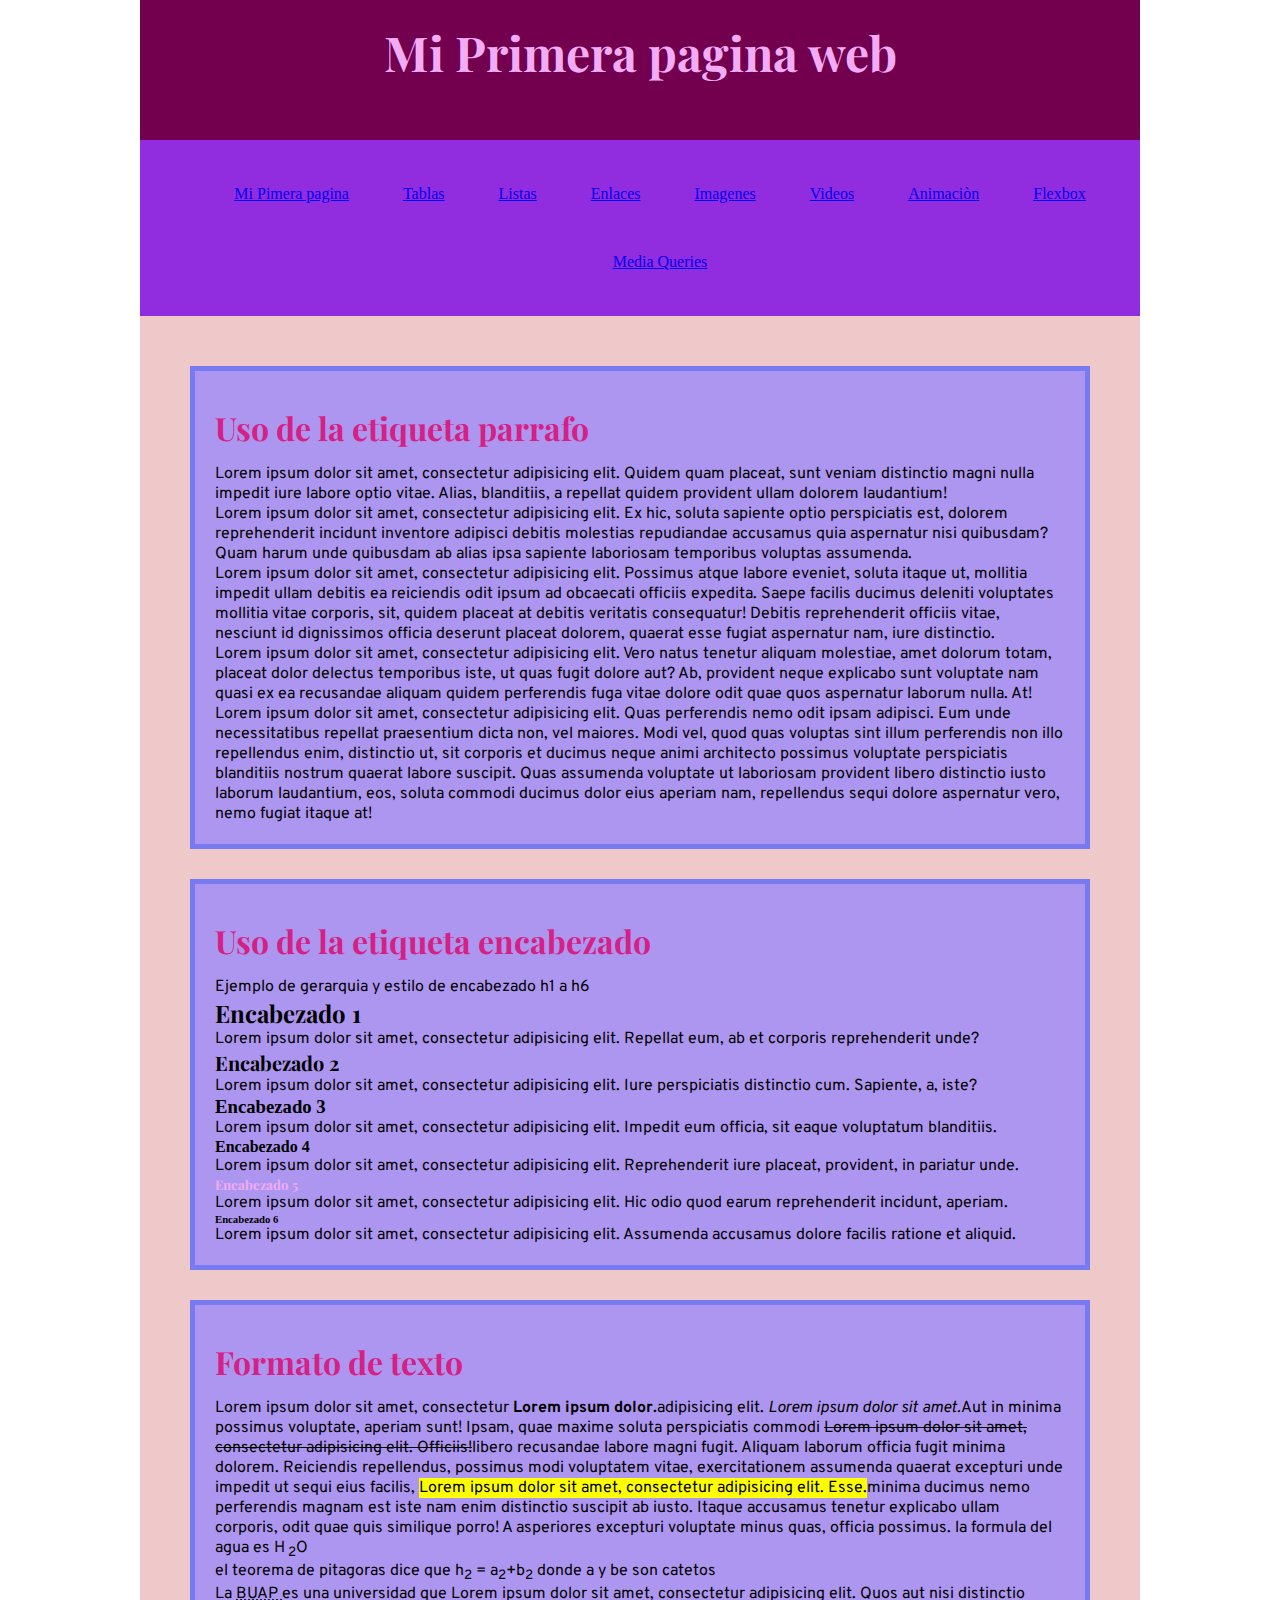
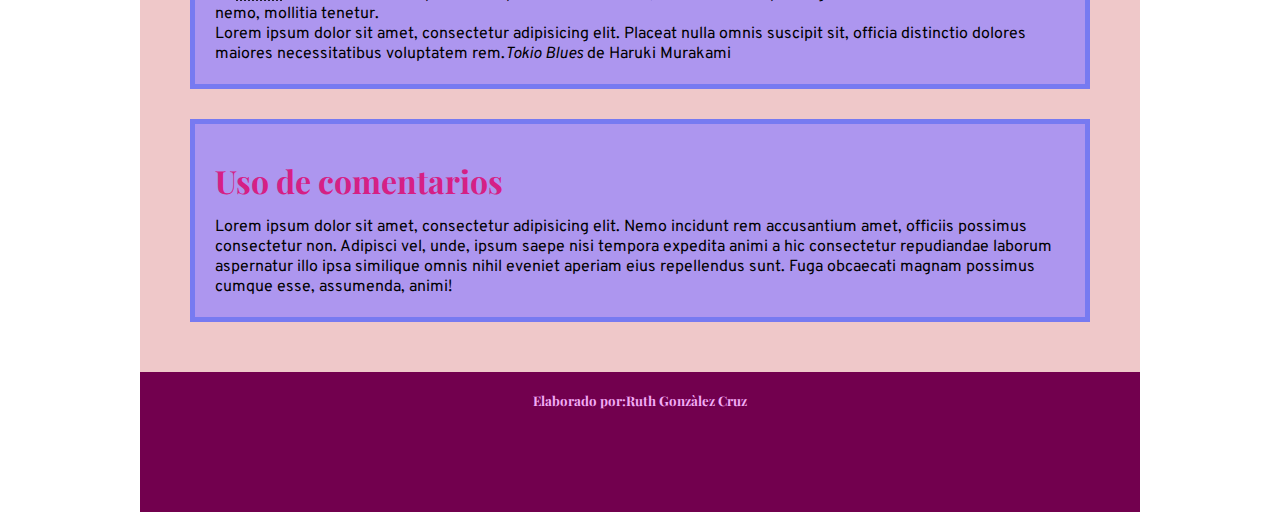
<file: index.html>
<!doctype html>
<html>
	<head>
	<meta charset="utf-8">
	<title>Hola Mundo</title>
	<link rel="preconnect" href="https://fonts.googleapis.com">
<link rel="preconnect" href="https://fonts.gstatic.com" crossorigin>
<link href="https://fonts.googleapis.com/css2?family=Playfair+Display:wght@900&display=swap" rel="stylesheet">
<link rel="preconnect" href="https://fonts.googleapis.com">
<link rel="preconnect" href="https://fonts.gstatic.com" crossorigin>
<link href="https://fonts.googleapis.com/css2?family=Playfair+Display:wght@600&display=swap" rel="stylesheet">
<link rel="preconnect" href="https://fonts.googleapis.com">
<link rel="preconnect" href="https://fonts.gstatic.com" crossorigin>
<link href="https://fonts.googleapis.com/css2?family=Overpass:wght@300&family=Playfair+Display:wght@700&display=swap" rel="stylesheet">
		<style type="text/css">
			*{margin: 0;
			pading:0;}
			h1{
				color:#F1ACF5;
				font-size:48px;
				font-family: 'Playfair Display', serif;
			}
			h5{
				color: #F1ACF5;
				font-family: 'Playfair Display', serif;
			}
			h2{
				color:#D52085;
				font-size:32px;
				padding: 15px 15px 15px 0px;
				font-family: 'Playfair Display', serif;
			}
			header, footer, main, nav {
				width: 960px;
				margin:0 auto;/*Centra la caja automaticamente en horizontal*/
			}
			header, footer{
				height: 100px;
				padding: 20px;
				text-align: center;
				background-color:#72004E;
			}
			main{
				height: auto;
			background-color: #EFC8C9;
			padding: 20px;
			}
			
			nav{
				height: auto;
				padding: 20px;
				background-color:#922CDF;
				text-align: center;
				
			}
			nav ul li {
	padding: 25px;
	display: inline-block;
	text-align: center;
	list-style-type: none;
	color:#8F2D5;
}
			section{
				background-color: #AD96EF;
				margin: 30px;
				padding: 20px;
				border: solid 5px #777AF1;
			}
			p{
				pading;10px;
				font-family: 'Overpass', sans-serif;
			}
		</style>
	</head>

	<body>
		<header><h1>Mi Primera pagina web</h1></header>
		<nav>
	<ul>
		  <li><a href="html/mi primera pagina.html">Mi Pimera pagina</a></li>
		  <li><a href="html/tablas.html">Tablas</a></li>
		  <li><a href="html/listas.html">Listas</a></li>
		  <li><a href="html/enlaces.html">Enlaces</a></li>
		  <li><a href="imagenes.html">Imagenes</a></li>
		  <li><a href="html/Video.html">Videos</a></li>
		  <li><a href="html/Animacion.html">Animaciòn</a></li>
		  <li><a href="html/flexbox.html">Flexbox</a></li>
		<li><a href="html/media.html">Media Queries</a></li>
		</ul>
	</nav>
		<main>
			<section>
			<h2>
				Uso de la etiqueta parrafo</h2>
			<p>Lorem ipsum dolor sit amet, consectetur adipisicing elit. Quidem quam placeat, sunt veniam distinctio magni nulla impedit iure labore optio vitae. Alias, blanditiis, a repellat quidem provident ullam dolorem laudantium!</p>
			<p>Lorem ipsum dolor sit amet, consectetur adipisicing elit. Ex hic, soluta sapiente optio perspiciatis est, dolorem reprehenderit incidunt inventore adipisci debitis molestias repudiandae accusamus quia aspernatur nisi quibusdam? Quam harum unde quibusdam ab alias ipsa sapiente laboriosam temporibus voluptas assumenda.</p>
			<p>Lorem ipsum dolor sit amet, consectetur adipisicing elit. Possimus atque labore eveniet, soluta itaque ut, mollitia impedit ullam debitis ea reiciendis odit ipsum ad obcaecati officiis expedita. Saepe facilis ducimus deleniti voluptates mollitia vitae corporis, sit, quidem placeat at debitis veritatis consequatur! Debitis reprehenderit officiis vitae, nesciunt id dignissimos officia deserunt placeat dolorem, quaerat esse fugiat aspernatur nam, iure distinctio.</p>
			<p>Lorem ipsum dolor sit amet, consectetur adipisicing elit. Vero natus tenetur aliquam molestiae, amet dolorum totam, placeat dolor delectus temporibus iste, ut quas fugit dolore aut? Ab, provident neque explicabo sunt voluptate nam quasi ex ea recusandae aliquam quidem perferendis fuga vitae dolore odit quae quos aspernatur laborum nulla. At!</p><p>Lorem ipsum dolor sit amet, consectetur adipisicing elit. Quas perferendis nemo odit ipsam adipisci. Eum unde necessitatibus repellat praesentium dicta non, vel maiores. Modi vel, quod quas voluptas sint illum perferendis non illo repellendus enim, distinctio ut, sit corporis et ducimus neque animi architecto possimus voluptate perspiciatis blanditiis nostrum quaerat labore suscipit. Quas assumenda voluptate ut laboriosam provident libero distinctio iusto laborum laudantium, eos, soluta commodi ducimus dolor eius aperiam nam, repellendus sequi dolore aspernatur vero, nemo fugiat itaque at!</p></section>
				<section>
				<h2>Uso de la etiqueta encabezado </h2>
				<p>Ejemplo de gerarquia y estilo de encabezado h1 a h6 </p>
				<h1 style="color: black;font-size: 24px">Encabezado 1</h1>
				<p>Lorem ipsum dolor sit amet, consectetur adipisicing elit. Repellat eum, ab et corporis reprehenderit unde?</p>
					<h2 style="color: black;font-size: 20px;padding: 0;">Encabezado 2</h2>
				<p>Lorem ipsum dolor sit amet, consectetur adipisicing elit. Iure perspiciatis distinctio cum. Sapiente, a, iste?</p>
					<h3>Encabezado 3</h3>
				<p>Lorem ipsum dolor sit amet, consectetur adipisicing elit. Impedit eum officia, sit eaque voluptatum blanditiis.</p><h4>Encabezado 4</h4>
					<p>Lorem ipsum dolor sit amet, consectetur adipisicing elit. Reprehenderit iure placeat, provident, in pariatur unde.</p>
				<h5>Encabezado 5</h5>
				<p>Lorem ipsum dolor sit amet, consectetur adipisicing elit. Hic odio quod earum reprehenderit incidunt, aperiam.</p><h6>Encabezado 6</h6>
				<p>Lorem ipsum dolor sit amet, consectetur adipisicing elit. Assumenda accusamus dolore facilis ratione et aliquid.</p></section>
			<section>
			<h2>Formato de texto</h2>
			<p>Lorem ipsum dolor sit amet, consectetur <b>Lorem ipsum dolor.</b>adipisicing elit. <i>Lorem ipsum dolor sit amet.</i>Aut in minima possimus voluptate, aperiam sunt! Ipsam, quae maxime soluta perspiciatis commodi <del>Lorem ipsum dolor sit amet, consectetur adipisicing elit. Officiis!</del>libero recusandae labore magni fugit. Aliquam laborum officia fugit minima dolorem. Reiciendis repellendus, possimus modi voluptatem vitae, exercitationem assumenda quaerat excepturi unde impedit ut sequi eius facilis, <mark>Lorem ipsum dolor sit amet, consectetur adipisicing elit. Esse.</mark>minima ducimus nemo perferendis magnam est iste nam enim distinctio suscipit ab iusto. Itaque accusamus tenetur explicabo ullam corporis, odit quae quis similique porro! A asperiores excepturi voluptate minus quas, officia possimus.
				la formula del agua es  H<sub> 2</sub>O</p>
			<p>el teorema de pitagoras dice que h<sub>2</sub> = a<sub>2</sub>+b<sub>2</sub> donde a y be son catetos</p>
			<p>La <abbr title="Benemerita Universidad Autonoma de Puebla">BUAP </abbr> es una universidad que Lorem ipsum dolor sit amet, consectetur adipisicing elit. Quos aut nisi distinctio nemo, mollitia tenetur.</p>
			<p>Lorem ipsum dolor sit amet, consectetur adipisicing elit. Placeat nulla omnis suscipit sit, officia distinctio dolores maiores necessitatibus voluptatem rem.<cite>Tokio Blues</cite> de Haruki Murakami</p>
			</section>
			<section>
			<h2>Uso de comentarios</h2>
				<p>Lorem ipsum dolor sit amet, consectetur adipisicing elit. Nemo incidunt rem accusantium amet, officiis possimus consectetur non. Adipisci vel, unde, ipsum saepe nisi tempora expedita animi a hic consectetur repudiandae laborum aspernatur illo ipsa similique omnis nihil eveniet aperiam eius repellendus sunt. Fuga obcaecati magnam possimus cumque esse, assumenda, animi!</p>
			</section>
		</main>
		<footer>
		<h5>Elaborado por:Ruth Gonzàlez Cruz</h5>
		</footer>
	</body>
</html>
</file>
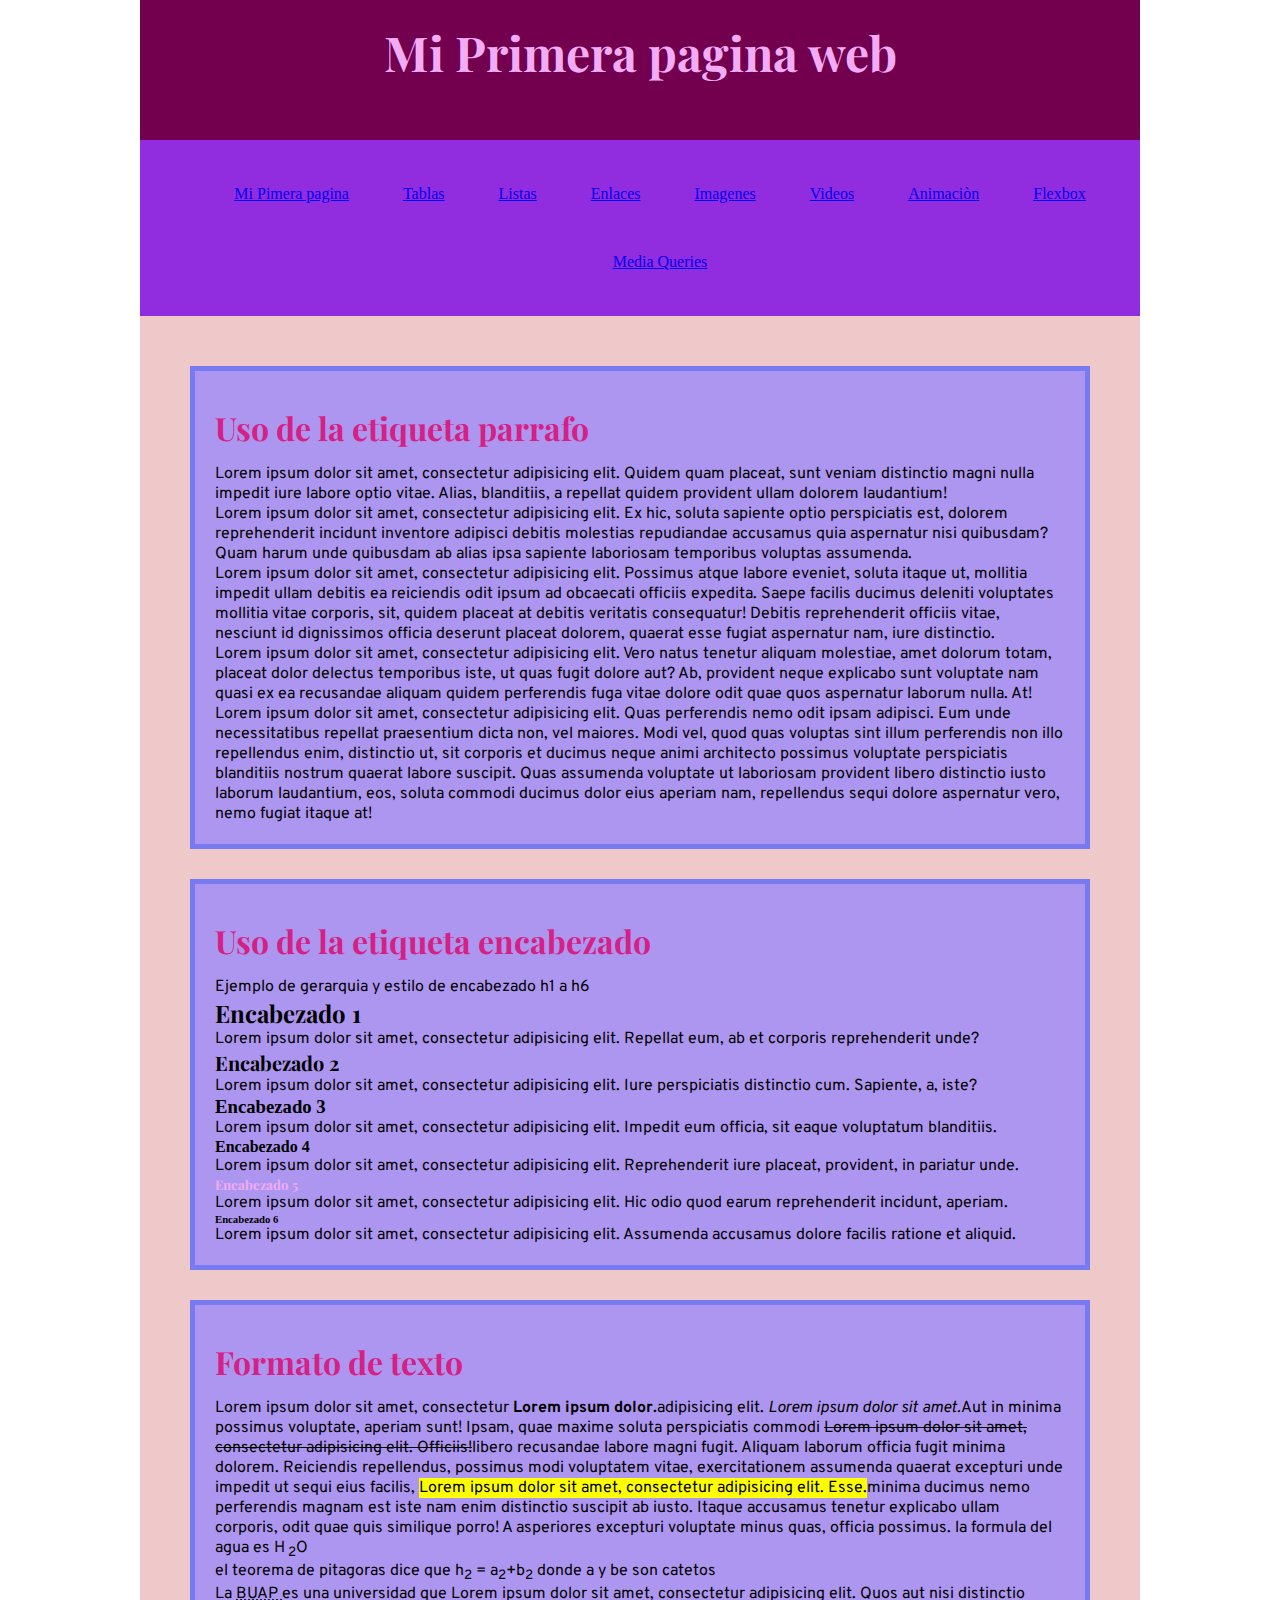
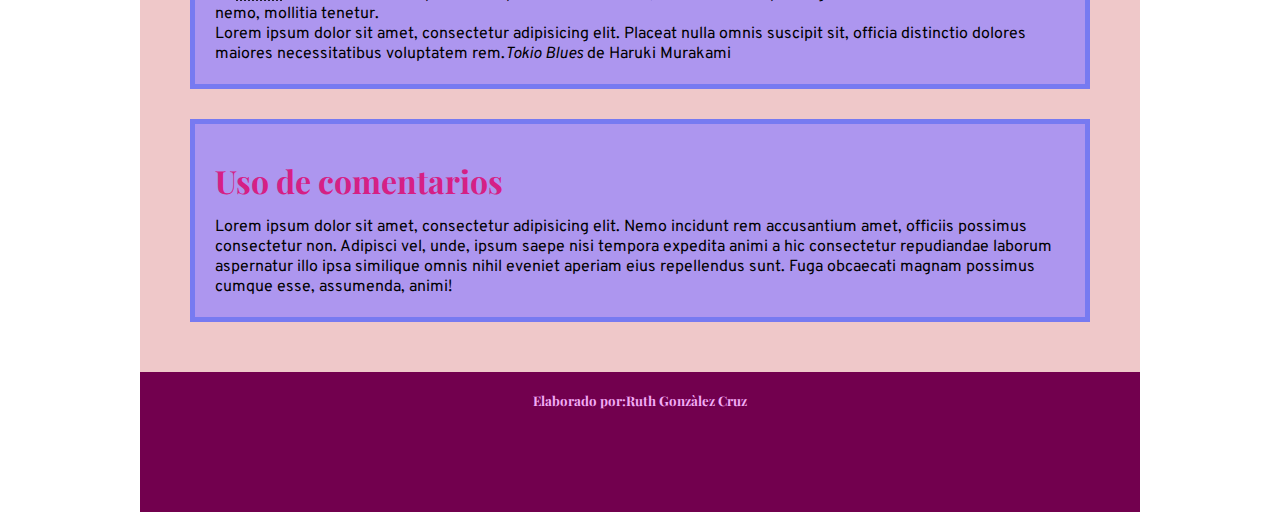
<file: index.html.html>
<!doctype html>
<html>
	<head>
	<meta charset="utf-8">
	<title>Hola Mundo</title>
	<link rel="preconnect" href="https://fonts.googleapis.com">
<link rel="preconnect" href="https://fonts.gstatic.com" crossorigin>
<link href="https://fonts.googleapis.com/css2?family=Playfair+Display:wght@900&display=swap" rel="stylesheet">
<link rel="preconnect" href="https://fonts.googleapis.com">
<link rel="preconnect" href="https://fonts.gstatic.com" crossorigin>
<link href="https://fonts.googleapis.com/css2?family=Playfair+Display:wght@600&display=swap" rel="stylesheet">
<link rel="preconnect" href="https://fonts.googleapis.com">
<link rel="preconnect" href="https://fonts.gstatic.com" crossorigin>
<link href="https://fonts.googleapis.com/css2?family=Overpass:wght@300&family=Playfair+Display:wght@700&display=swap" rel="stylesheet">
		<style type="text/css">
			*{margin: 0;
			pading:0;}
			h1{
				color:#F1ACF5;
				font-size:48px;
				font-family: 'Playfair Display', serif;
			}
			h5{
				color: #F1ACF5;
				font-family: 'Playfair Display', serif;
			}
			h2{
				color:#D52085;
				font-size:32px;
				padding: 15px 15px 15px 0px;
				font-family: 'Playfair Display', serif;
			}
			header, footer, main, nav {
				width: 960px;
				margin:0 auto;/*Centra la caja automaticamente en horizontal*/
			}
			header, footer{
				height: 100px;
				padding: 20px;
				text-align: center;
				background-color:#72004E;
			}
			main{
				height: auto;
			background-color: #EFC8C9;
			padding: 20px;
			}
			
			nav{
				height: auto;
				padding: 20px;
				background-color:#922CDF;
				text-align: center;
				
			}
			nav ul li {
	padding: 25px;
	display: inline-block;
	text-align: center;
	list-style-type: none;
	color:#8F2D5;
}
			section{
				background-color: #AD96EF;
				margin: 30px;
				padding: 20px;
				border: solid 5px #777AF1;
			}
			p{
				pading;10px;
				font-family: 'Overpass', sans-serif;
			}
		</style>
	</head>

	<body>
		<header><h1>Mi Primera pagina web</h1></header>
		<nav>
	<ul>
		  <li><a href="mi primera pagina.html">Mi Pimera pagina</a></li>
		  <li><a href="tablas.html">Tablas</a></li>
		  <li><a href="listas.html">Listas</a></li>
		  <li><a href="enlaces.html">Enlaces</a></li>
		  <li><a href="../imagenes.html">Imagenes</a></li>
		  <li><a href="Video.html">Videos</a></li>
		  <li><a href="Animacion.html">Animaciòn</a></li>
		  <li><a href="flexbox.html">Flexbox</a></li>
		<li><a href="media.html">Media Queries</a></li>
		</ul>
	</nav>
		<main>
			<section>
			<h2>
				Uso de la etiqueta parrafo</h2>
			<p>Lorem ipsum dolor sit amet, consectetur adipisicing elit. Quidem quam placeat, sunt veniam distinctio magni nulla impedit iure labore optio vitae. Alias, blanditiis, a repellat quidem provident ullam dolorem laudantium!</p>
			<p>Lorem ipsum dolor sit amet, consectetur adipisicing elit. Ex hic, soluta sapiente optio perspiciatis est, dolorem reprehenderit incidunt inventore adipisci debitis molestias repudiandae accusamus quia aspernatur nisi quibusdam? Quam harum unde quibusdam ab alias ipsa sapiente laboriosam temporibus voluptas assumenda.</p>
			<p>Lorem ipsum dolor sit amet, consectetur adipisicing elit. Possimus atque labore eveniet, soluta itaque ut, mollitia impedit ullam debitis ea reiciendis odit ipsum ad obcaecati officiis expedita. Saepe facilis ducimus deleniti voluptates mollitia vitae corporis, sit, quidem placeat at debitis veritatis consequatur! Debitis reprehenderit officiis vitae, nesciunt id dignissimos officia deserunt placeat dolorem, quaerat esse fugiat aspernatur nam, iure distinctio.</p>
			<p>Lorem ipsum dolor sit amet, consectetur adipisicing elit. Vero natus tenetur aliquam molestiae, amet dolorum totam, placeat dolor delectus temporibus iste, ut quas fugit dolore aut? Ab, provident neque explicabo sunt voluptate nam quasi ex ea recusandae aliquam quidem perferendis fuga vitae dolore odit quae quos aspernatur laborum nulla. At!</p><p>Lorem ipsum dolor sit amet, consectetur adipisicing elit. Quas perferendis nemo odit ipsam adipisci. Eum unde necessitatibus repellat praesentium dicta non, vel maiores. Modi vel, quod quas voluptas sint illum perferendis non illo repellendus enim, distinctio ut, sit corporis et ducimus neque animi architecto possimus voluptate perspiciatis blanditiis nostrum quaerat labore suscipit. Quas assumenda voluptate ut laboriosam provident libero distinctio iusto laborum laudantium, eos, soluta commodi ducimus dolor eius aperiam nam, repellendus sequi dolore aspernatur vero, nemo fugiat itaque at!</p></section>
				<section>
				<h2>Uso de la etiqueta encabezado </h2>
				<p>Ejemplo de gerarquia y estilo de encabezado h1 a h6 </p>
				<h1 style="color: black;font-size: 24px">Encabezado 1</h1>
				<p>Lorem ipsum dolor sit amet, consectetur adipisicing elit. Repellat eum, ab et corporis reprehenderit unde?</p>
					<h2 style="color: black;font-size: 20px;padding: 0;">Encabezado 2</h2>
				<p>Lorem ipsum dolor sit amet, consectetur adipisicing elit. Iure perspiciatis distinctio cum. Sapiente, a, iste?</p>
					<h3>Encabezado 3</h3>
				<p>Lorem ipsum dolor sit amet, consectetur adipisicing elit. Impedit eum officia, sit eaque voluptatum blanditiis.</p><h4>Encabezado 4</h4>
					<p>Lorem ipsum dolor sit amet, consectetur adipisicing elit. Reprehenderit iure placeat, provident, in pariatur unde.</p>
				<h5>Encabezado 5</h5>
				<p>Lorem ipsum dolor sit amet, consectetur adipisicing elit. Hic odio quod earum reprehenderit incidunt, aperiam.</p><h6>Encabezado 6</h6>
				<p>Lorem ipsum dolor sit amet, consectetur adipisicing elit. Assumenda accusamus dolore facilis ratione et aliquid.</p></section>
			<section>
			<h2>Formato de texto</h2>
			<p>Lorem ipsum dolor sit amet, consectetur <b>Lorem ipsum dolor.</b>adipisicing elit. <i>Lorem ipsum dolor sit amet.</i>Aut in minima possimus voluptate, aperiam sunt! Ipsam, quae maxime soluta perspiciatis commodi <del>Lorem ipsum dolor sit amet, consectetur adipisicing elit. Officiis!</del>libero recusandae labore magni fugit. Aliquam laborum officia fugit minima dolorem. Reiciendis repellendus, possimus modi voluptatem vitae, exercitationem assumenda quaerat excepturi unde impedit ut sequi eius facilis, <mark>Lorem ipsum dolor sit amet, consectetur adipisicing elit. Esse.</mark>minima ducimus nemo perferendis magnam est iste nam enim distinctio suscipit ab iusto. Itaque accusamus tenetur explicabo ullam corporis, odit quae quis similique porro! A asperiores excepturi voluptate minus quas, officia possimus.
				la formula del agua es  H<sub> 2</sub>O</p>
			<p>el teorema de pitagoras dice que h<sub>2</sub> = a<sub>2</sub>+b<sub>2</sub> donde a y be son catetos</p>
			<p>La <abbr title="Benemerita Universidad Autonoma de Puebla">BUAP </abbr> es una universidad que Lorem ipsum dolor sit amet, consectetur adipisicing elit. Quos aut nisi distinctio nemo, mollitia tenetur.</p>
			<p>Lorem ipsum dolor sit amet, consectetur adipisicing elit. Placeat nulla omnis suscipit sit, officia distinctio dolores maiores necessitatibus voluptatem rem.<cite>Tokio Blues</cite> de Haruki Murakami</p>
			</section>
			<section>
			<h2>Uso de comentarios</h2>
				<p>Lorem ipsum dolor sit amet, consectetur adipisicing elit. Nemo incidunt rem accusantium amet, officiis possimus consectetur non. Adipisci vel, unde, ipsum saepe nisi tempora expedita animi a hic consectetur repudiandae laborum aspernatur illo ipsa similique omnis nihil eveniet aperiam eius repellendus sunt. Fuga obcaecati magnam possimus cumque esse, assumenda, animi!</p>
			</section>
		</main>
		<footer>
		<h5>Elaborado por:Ruth Gonzàlez Cruz</h5>
		</footer>
	</body>
</html>
</file>
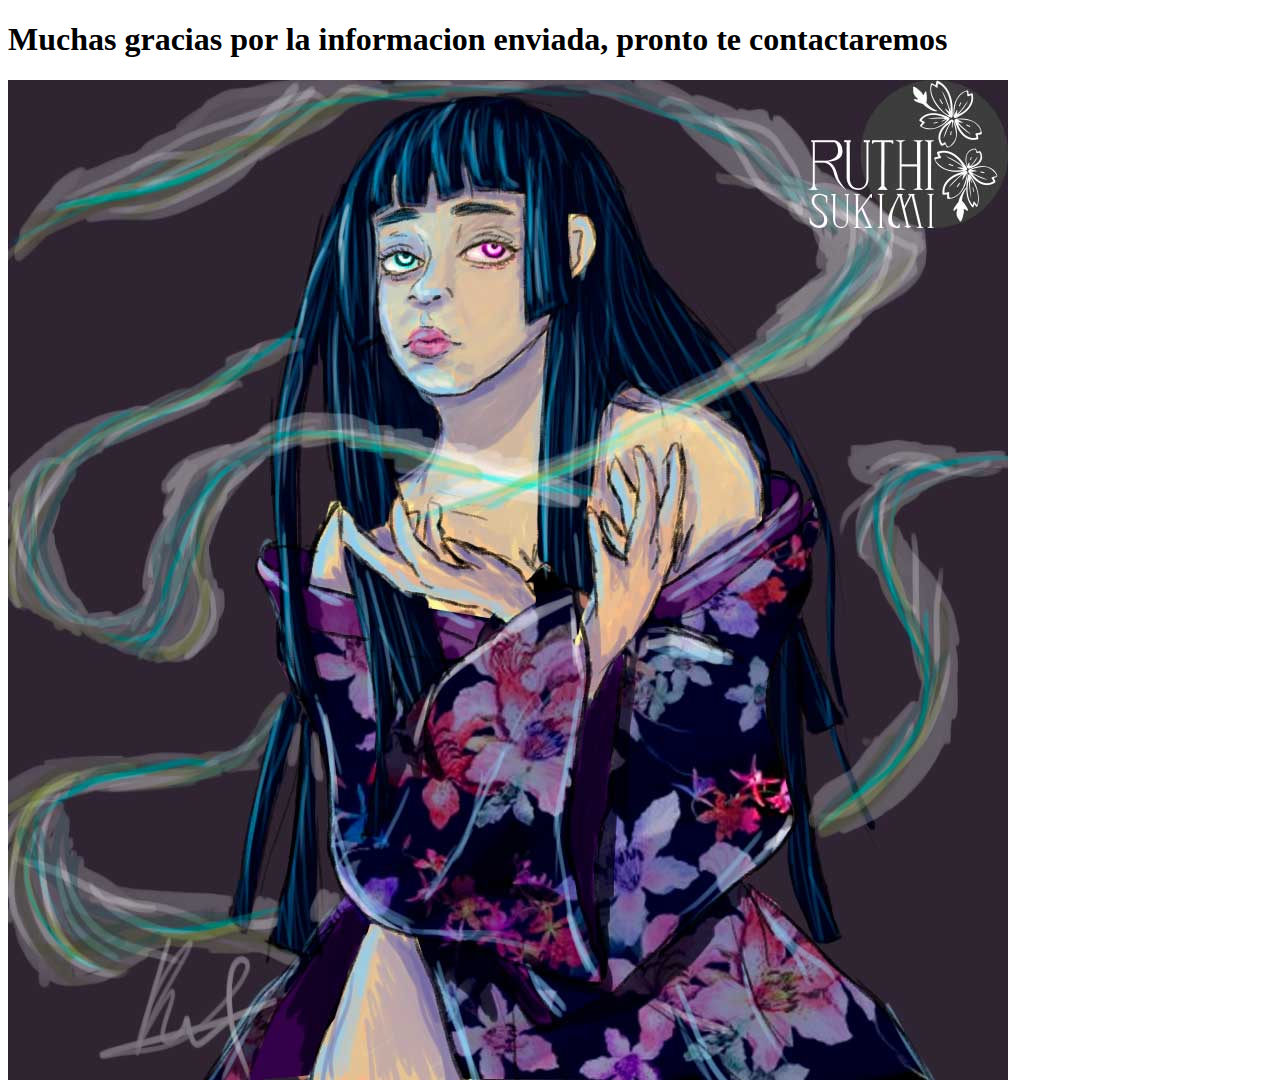
<file: html/action_page.html>
<!doctype html>
<html>
<head>
<meta charset="utf-8">
<title>Documento sin título</title>
</head>

<body>
	<h1>Muchas gracias por la informacion enviada, pronto te contactaremos</h1>
	<img src="../img/Kimono.jpg">
</body>
</html>
</file>
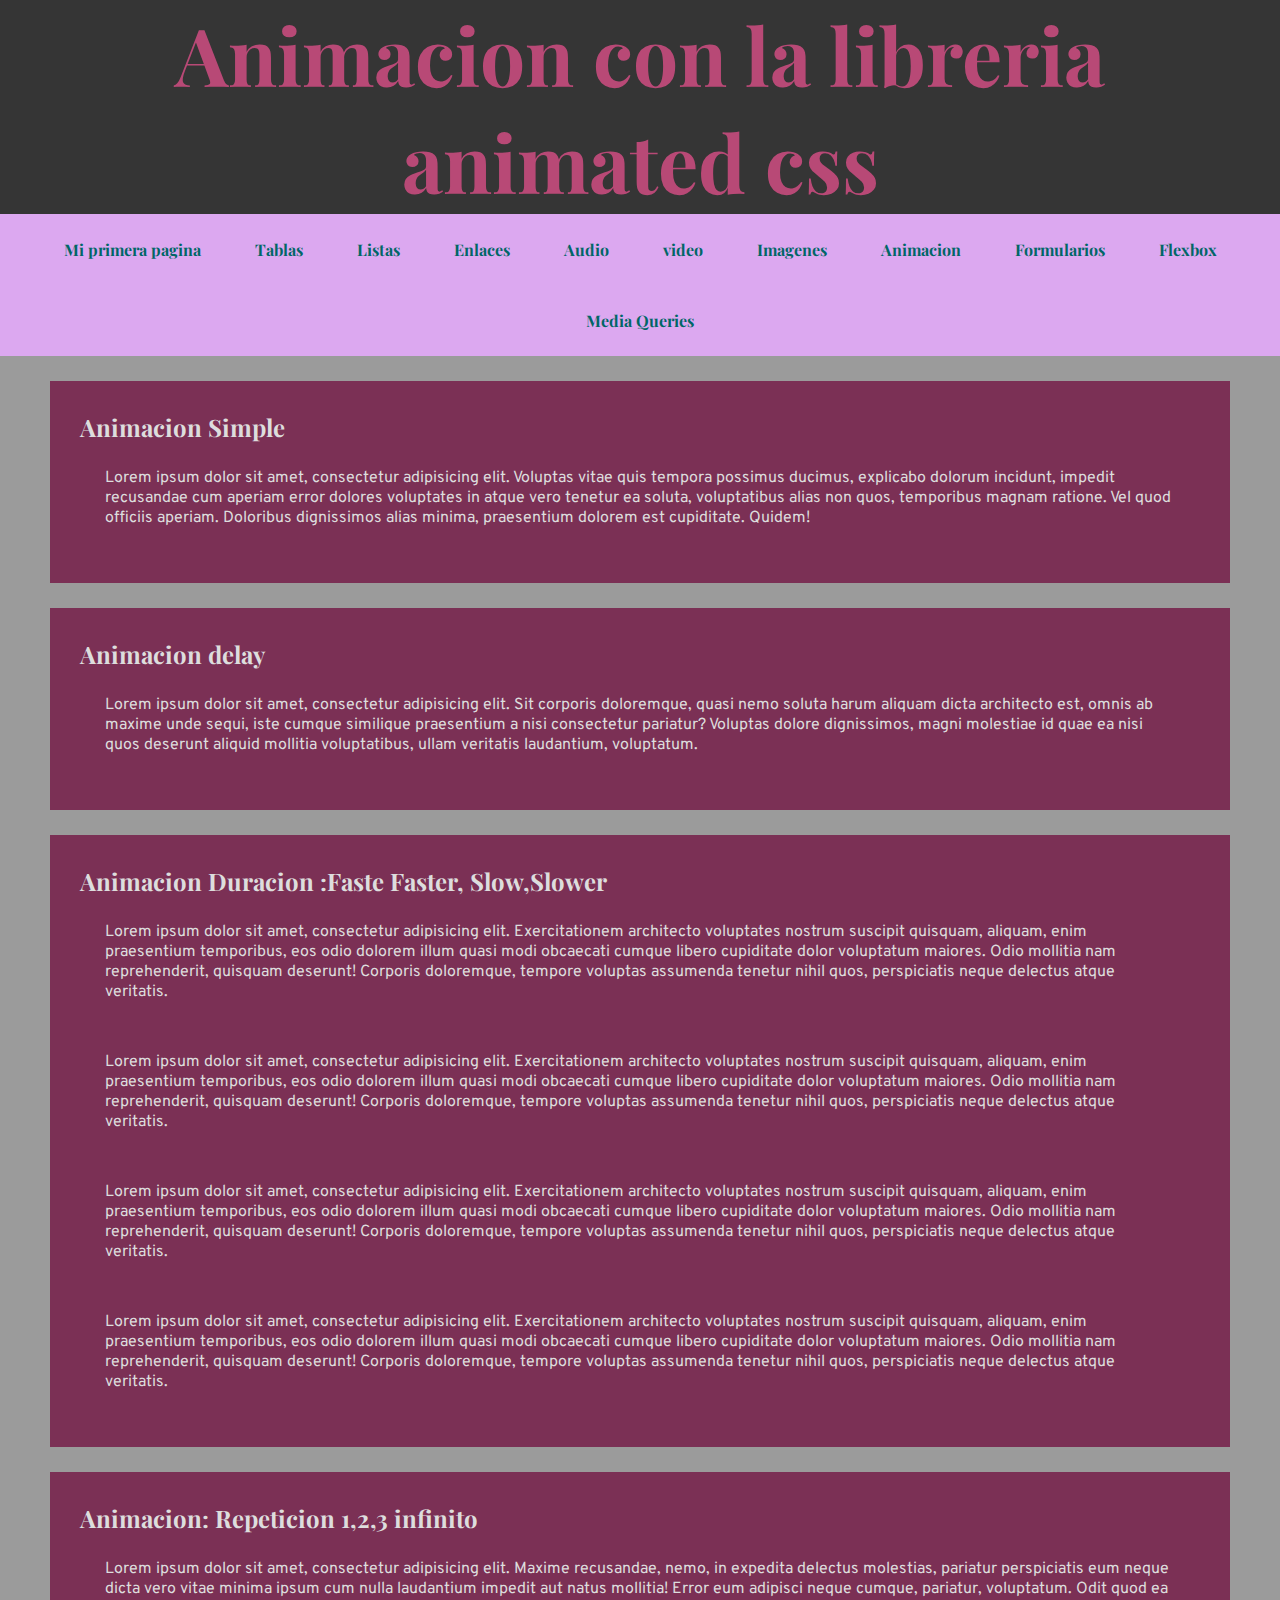
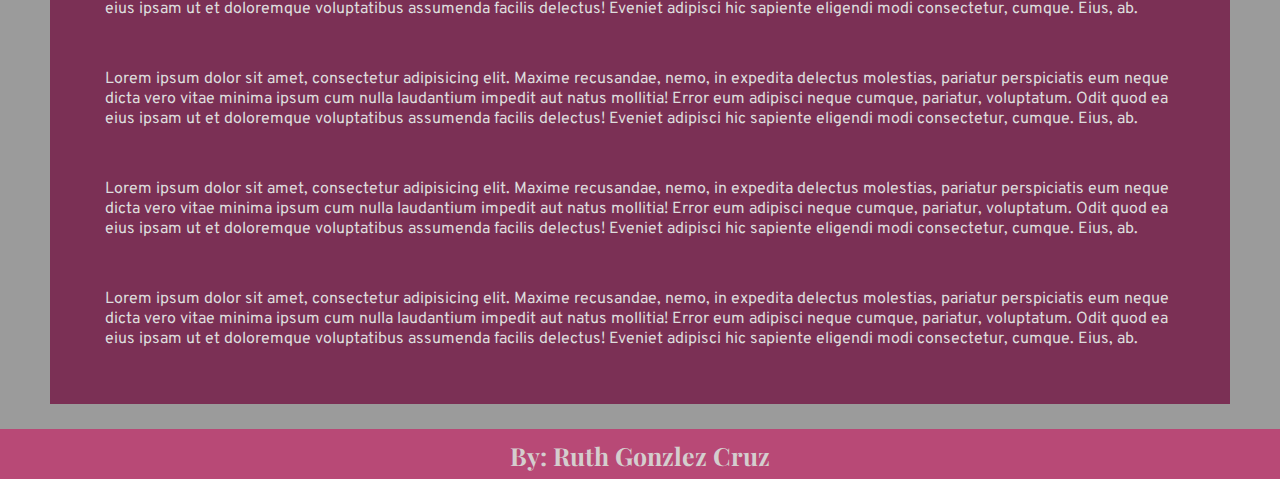
<file: html/Animacion.html>
<!doctype html>
<html>
<head>
<meta charset="utf-8">
<title>animacion</title>
<link href="../style_medios.css" rel="stylesheet" type="text/css">
<link
    rel="stylesheet"
    href="https://cdnjs.cloudflare.com/ajax/libs/animate.css/4.1.1/animate.min.css"
  />
</head>

<body>
	<header>
		<h1>Animacion con la libreria animated css</h1>
	</header>
	<nav>
		<ul>
		  <li><a href="mi primera pagina.html">Mi primera pagina</a></li>
		  <li><a href="tablas.html">Tablas</a></li>
		  <li><a href="listas.html">Listas</a></li>
		  <li><a href="enlaces.html">Enlaces</a></li>
		  <li><a href="sonido.html">Audio</a></li>
		  <li><a href="Video.html">video</a></li>
		  <li><a href="../imagenes.html">Imagenes</a></li>
		  <li><a href="Animacion.html">Animacion</a></li>
		  <li><a href="Formularios.html">Formularios</a></li>
			 <li><a href="flexbox.html">Flexbox</a></li>
			 <li><a href="media.html">Media Queries</a></li>
		</ul>
	</nav>
	<main>
		<section>
	<h2>Animacion Simple</h2>
			<p class="animate__animated animate__bounce">Lorem ipsum dolor sit amet, consectetur adipisicing elit. Voluptas vitae quis tempora possimus ducimus, explicabo dolorum incidunt, impedit recusandae cum aperiam error dolores voluptates in atque vero tenetur ea soluta, voluptatibus alias non quos, temporibus magnam ratione. Vel quod officiis aperiam. Doloribus dignissimos alias minima, praesentium dolorem est cupiditate. Quidem!</p>
		</section>
		<section>
		<h2>Animacion delay</h2>
		<p class="animate__animated animate__zoomIn animate__delay">Lorem ipsum dolor sit amet, consectetur adipisicing elit. Sit corporis doloremque, quasi nemo soluta harum aliquam dicta architecto est, omnis ab maxime unde sequi, iste cumque similique praesentium a nisi consectetur pariatur? Voluptas dolore dignissimos, magni molestiae id quae ea nisi quos deserunt aliquid mollitia voluptatibus, ullam veritatis laudantium, voluptatum.</p>
		</section>
		<section>
		<h2>Animacion Duracion :Faste Faster, Slow,Slower</h2>
			<p class="animate__animated animate__fadeIn animate__delay-2s animate__slow">Lorem ipsum dolor sit amet, consectetur adipisicing elit. Exercitationem architecto voluptates nostrum suscipit quisquam, aliquam, enim praesentium temporibus, eos odio dolorem illum quasi modi obcaecati cumque libero cupiditate dolor voluptatum maiores. Odio mollitia nam reprehenderit, quisquam deserunt! Corporis doloremque, tempore voluptas assumenda tenetur nihil quos, perspiciatis neque delectus atque veritatis.</p>
			<p class="animate__animated animate__fadeIn animate__delay-2s animate__slower">Lorem ipsum dolor sit amet, consectetur adipisicing elit. Exercitationem architecto voluptates nostrum suscipit quisquam, aliquam, enim praesentium temporibus, eos odio dolorem illum quasi modi obcaecati cumque libero cupiditate dolor voluptatum maiores. Odio mollitia nam reprehenderit, quisquam deserunt! Corporis doloremque, tempore voluptas assumenda tenetur nihil quos, perspiciatis neque delectus atque veritatis.</p>
			<p class="animate__animated animate__fadeIn animate__delay-2s animate__fast">Lorem ipsum dolor sit amet, consectetur adipisicing elit. Exercitationem architecto voluptates nostrum suscipit quisquam, aliquam, enim praesentium temporibus, eos odio dolorem illum quasi modi obcaecati cumque libero cupiditate dolor voluptatum maiores. Odio mollitia nam reprehenderit, quisquam deserunt! Corporis doloremque, tempore voluptas assumenda tenetur nihil quos, perspiciatis neque delectus atque veritatis.</p>
			<p class="animate__animated animate__fadeIn animate__delay-3s animate__faster">Lorem ipsum dolor sit amet, consectetur adipisicing elit. Exercitationem architecto voluptates nostrum suscipit quisquam, aliquam, enim praesentium temporibus, eos odio dolorem illum quasi modi obcaecati cumque libero cupiditate dolor voluptatum maiores. Odio mollitia nam reprehenderit, quisquam deserunt! Corporis doloremque, tempore voluptas assumenda tenetur nihil quos, perspiciatis neque delectus atque veritatis.</p>
		</section>
		<section>
		<h2>Animacion: Repeticion 1,2,3 infinito</h2>
		<p class="animate__animated animate__backInDown animate_delay-2s animate__repeat-1">Lorem ipsum dolor sit amet, consectetur adipisicing elit. Maxime recusandae, nemo, in expedita delectus molestias, pariatur perspiciatis eum neque dicta vero vitae minima ipsum cum nulla laudantium impedit aut natus mollitia! Error eum adipisci neque cumque, pariatur, voluptatum. Odit quod ea eius ipsam ut et doloremque voluptatibus assumenda facilis delectus! Eveniet adipisci hic sapiente eligendi modi consectetur, cumque. Eius, ab.</p><p class="animate__animated animate__backInDown animate_delay-2s animate__repeat-2">Lorem ipsum dolor sit amet, consectetur adipisicing elit. Maxime recusandae, nemo, in expedita delectus molestias, pariatur perspiciatis eum neque dicta vero vitae minima ipsum cum nulla laudantium impedit aut natus mollitia! Error eum adipisci neque cumque, pariatur, voluptatum. Odit quod ea eius ipsam ut et doloremque voluptatibus assumenda facilis delectus! Eveniet adipisci hic sapiente eligendi modi consectetur, cumque. Eius, ab.</p>
		<p class="animate__animated animate__backInDown animate_delay-2s animate__repeat-3">Lorem ipsum dolor sit amet, consectetur adipisicing elit. Maxime recusandae, nemo, in expedita delectus molestias, pariatur perspiciatis eum neque dicta vero vitae minima ipsum cum nulla laudantium impedit aut natus mollitia! Error eum adipisci neque cumque, pariatur, voluptatum. Odit quod ea eius ipsam ut et doloremque voluptatibus assumenda facilis delectus! Eveniet adipisci hic sapiente eligendi modi consectetur, cumque. Eius, ab.</p>
		<p class="animate__animated animate__backInDown animate_delay-5s animate__infinite">Lorem ipsum dolor sit amet, consectetur adipisicing elit. Maxime recusandae, nemo, in expedita delectus molestias, pariatur perspiciatis eum neque dicta vero vitae minima ipsum cum nulla laudantium impedit aut natus mollitia! Error eum adipisci neque cumque, pariatur, voluptatum. Odit quod ea eius ipsam ut et doloremque voluptatibus assumenda facilis delectus! Eveniet adipisci hic sapiente eligendi modi consectetur, cumque. Eius, ab.</p>
		</section>
	</main>
	<footer>
	<h5>By: Ruth Gonzlez Cruz</h5></footer>
</body>
</html>
</file>
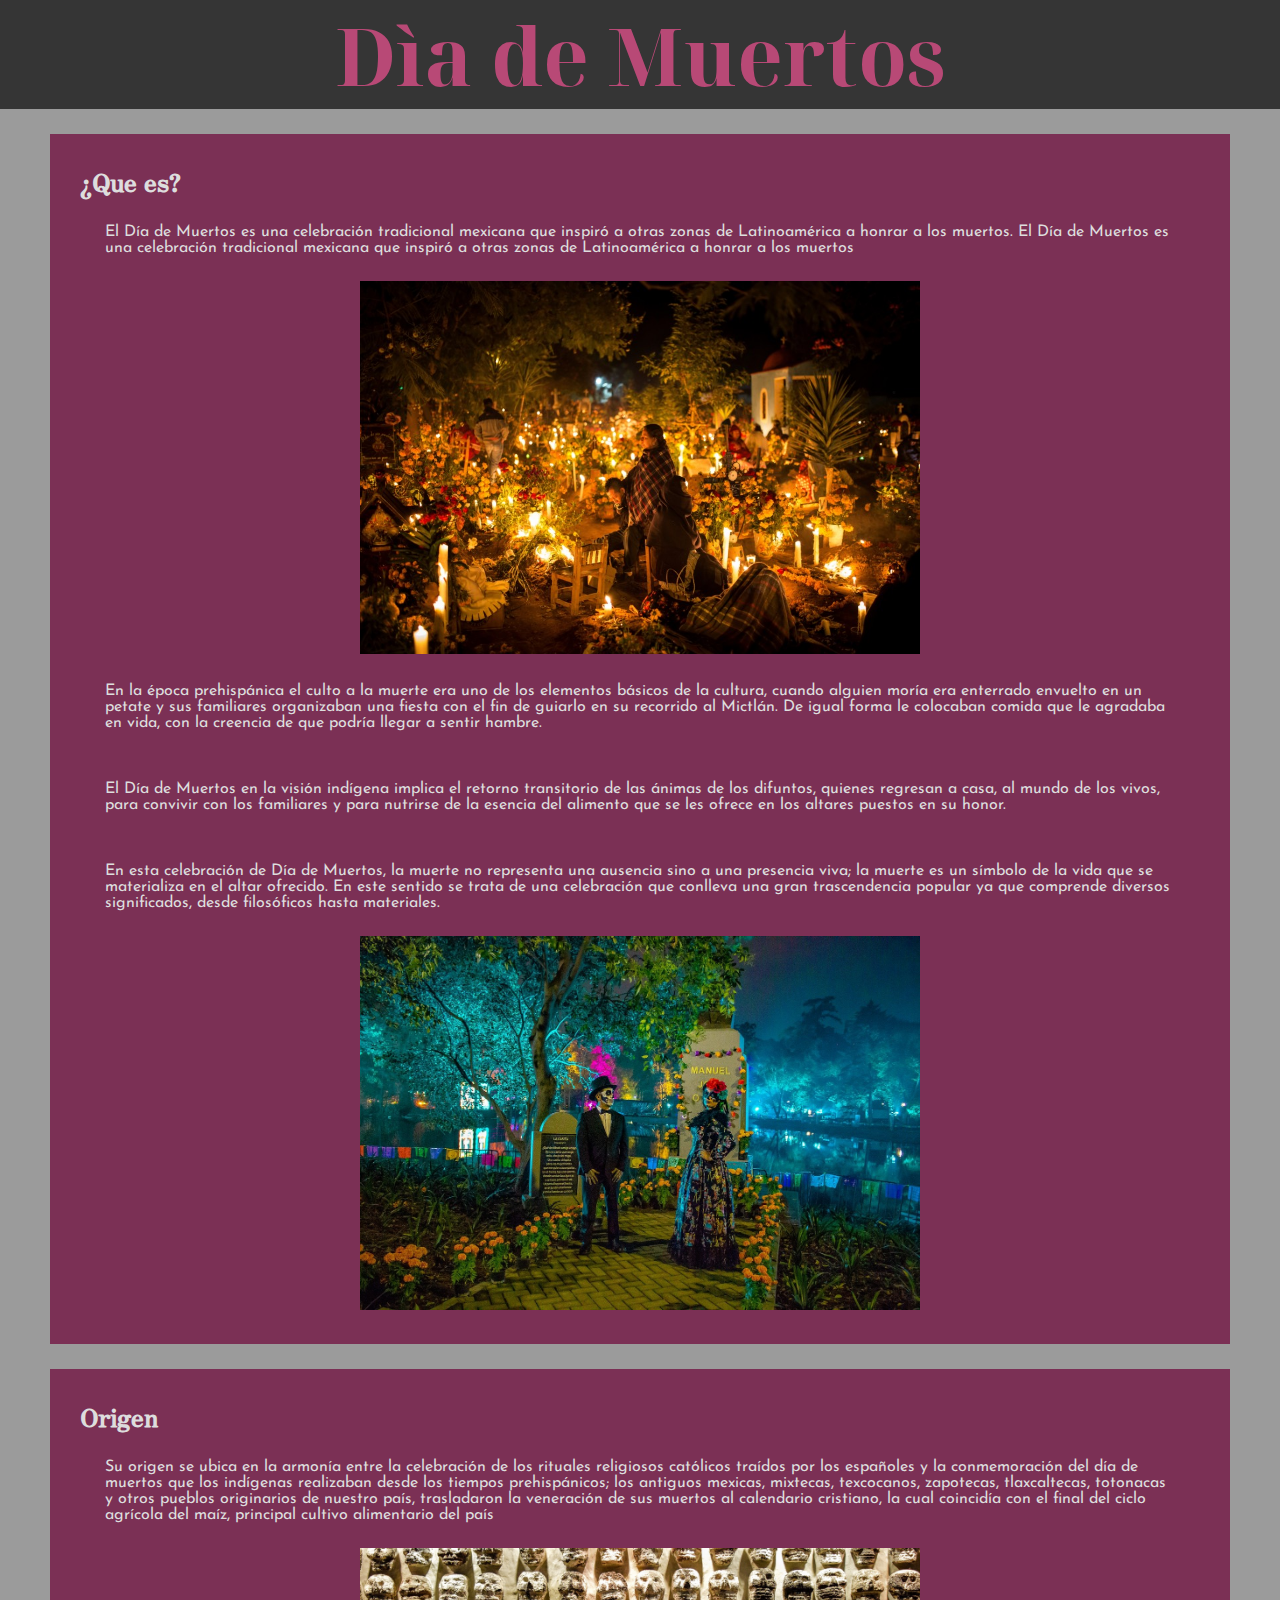
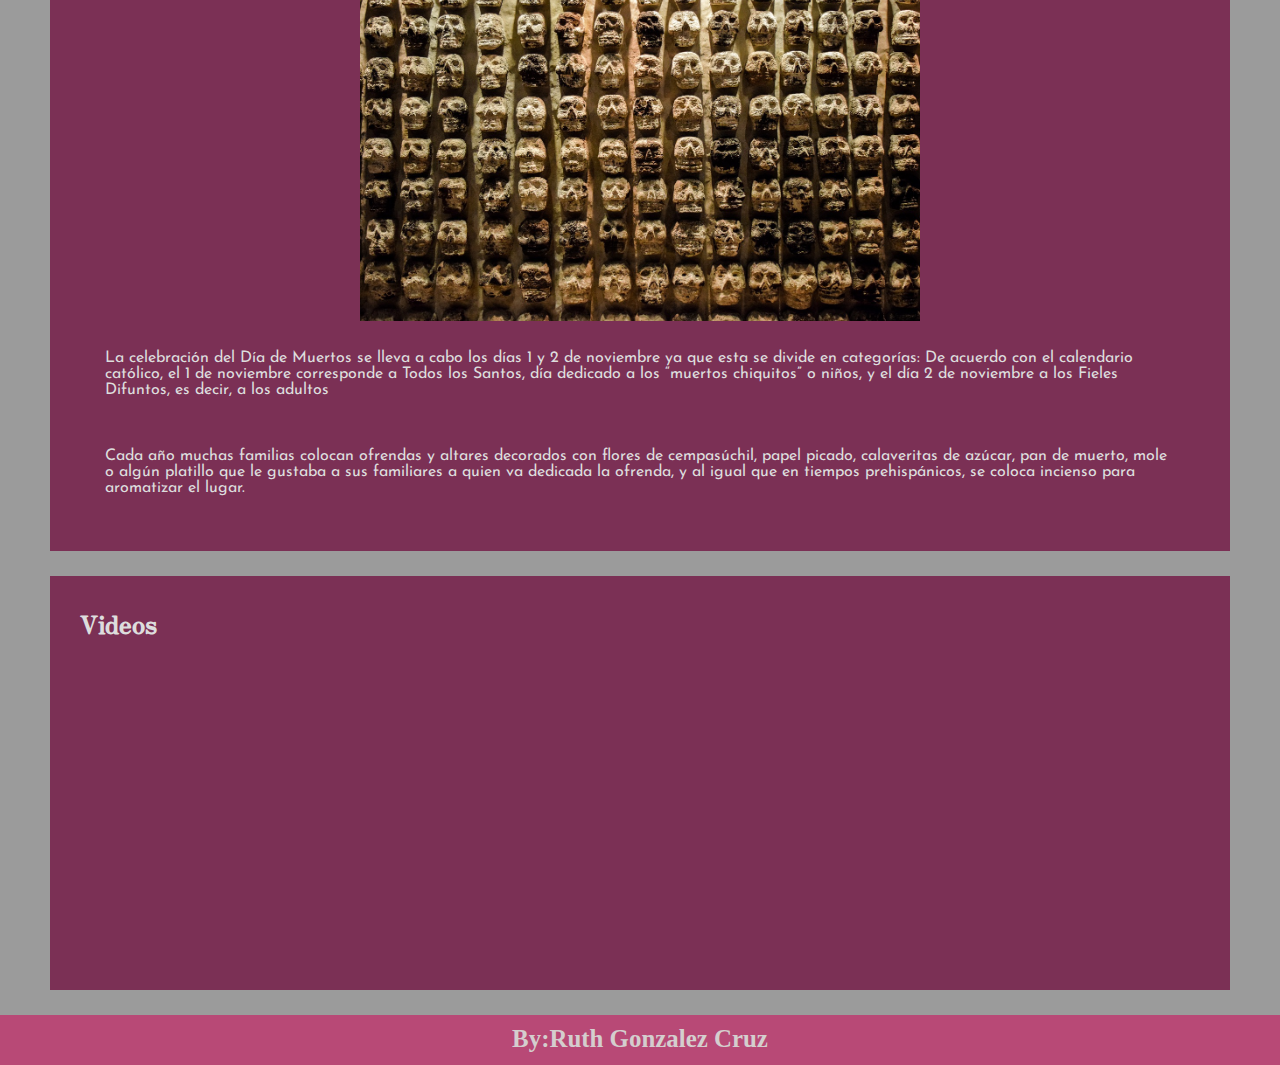
<file: html/Dia_muertos.html>
<!doctype html>
<html>
<head>
<meta charset="utf-8">
<title>Dia de muertos</title>
<link href="../style_dm.css" rel="stylesheet" type="text/css"> 
<link rel="preconnect" href="https://fonts.googleapis.com">
<link rel="preconnect" href="https://fonts.gstatic.com" crossorigin>
<link href="https://fonts.googleapis.com/css2?family=Noto+Serif+Display:wght@700&display=swap" rel="stylesheet">
<link rel="preconnect" href="https://fonts.googleapis.com">
<link rel="preconnect" href="https://fonts.gstatic.com" crossorigin>
<link href="https://fonts.googleapis.com/css2?family=Josefin+Sans&display=swap" rel="stylesheet">
<link rel="preconnect" href="https://fonts.googleapis.com">
<link rel="preconnect" href="https://fonts.gstatic.com" crossorigin>
<link href="https://fonts.googleapis.com/css2?family=Zen+Antique+Soft&display=swap" rel="stylesheet">
</head>

<body>
<header>
	<h1>Dìa de Muertos</h1>
</header>
	<nav></nav>
<main>
<section>
	<div>
	<h2>¿Que es?</h2>
		
	<p>El Día de Muertos es una celebración tradicional mexicana que inspiró a otras zonas de Latinoamérica a honrar a los muertos. El Día de Muertos es una celebración tradicional mexicana que inspiró a otras zonas de Latinoamérica a honrar a los muertos </p>
	</div>
	<div>
	<img id="img1" src="../img/dia de muertos.jpg" alt="diaM">
	</div>
	<div>
	<p>En la época prehispánica el culto a la muerte era uno de los elementos básicos de la cultura, cuando alguien moría era enterrado envuelto en un petate y sus familiares organizaban una fiesta con el fin de guiarlo en su recorrido al Mictlán. De igual forma le colocaban comida que le agradaba en vida, con la creencia de que podría llegar a sentir hambre.</p>
	<p>El Día de Muertos en la visión indígena implica el retorno transitorio de las ánimas de los difuntos, quienes regresan a casa, al mundo de los vivos, para convivir con los familiares y para nutrirse de la esencia del alimento que se les ofrece en los altares puestos en su honor.</p>
	<p>En esta celebración de Día de Muertos, la muerte no representa una ausencia sino a una presencia viva; la muerte es un símbolo de la vida que se materializa en el altar ofrecido. En este sentido se trata de una celebración que conlleva una gran trascendencia popular ya que comprende diversos significados, desde filosóficos hasta materiales.</p>
	</div>
	<div>
	<img id"img2" src="../img/dia-de-muertos-g0119b11ca_1280.jpg" alt="dia">
	</div>
	</section>
	<section>
		<div>
	<h2>Origen</h2>
		<p>Su origen se ubica en la armonía entre la celebración de los rituales religiosos católicos traídos por los españoles y la conmemoración del día de muertos que los indígenas realizaban desde los tiempos prehispánicos; los antiguos mexicas, mixtecas, texcocanos, zapotecas, tlaxcaltecas, totonacas y otros pueblos originarios de nuestro país, trasladaron la veneración de sus muertos al calendario cristiano, la cual coincidía con el final del ciclo agrícola del maíz, principal cultivo alimentario del país</p>
		</div>
		<div>
		<img id="img3" src="../img/craneo-g35510abd6_1280.jpg" alt="craneos">
		</div>
		<div>
		<p>
		La celebración del Día de Muertos se lleva a cabo los días 1 y 2 de noviembre ya que esta se divide en categorías: De acuerdo con el calendario católico, el 1 de noviembre corresponde a Todos los Santos, día dedicado a los “muertos chiquitos” o niños, y el día 2 de noviembre a los Fieles Difuntos, es decir, a los adultos
		</p>
		<p>Cada año muchas familias colocan ofrendas y altares decorados con flores de cempasúchil, papel picado, calaveritas de azúcar, pan de muerto, mole o algún platillo que le gustaba a sus familiares a quien va dedicada la ofrenda, y al igual que en tiempos prehispánicos, se coloca incienso para aromatizar el lugar.</p>
		</div>
	</section>
	<section>
		<div>
	<h2>Videos</h2>
		<iframe width="560" height="315" src="https://www.youtube.com/embed/CdDd1AflJ8A" title="YouTube video player" frameborder="0" allow="accelerometer; autoplay; clipboard-write; encrypted-media; gyroscope; picture-in-picture" allowfullscreen></iframe>
		</div>
	</section>
</main>
<footer>
	<h5>By:Ruth Gonzalez Cruz</h5>
	</footer>
</body>
</html>
</file>
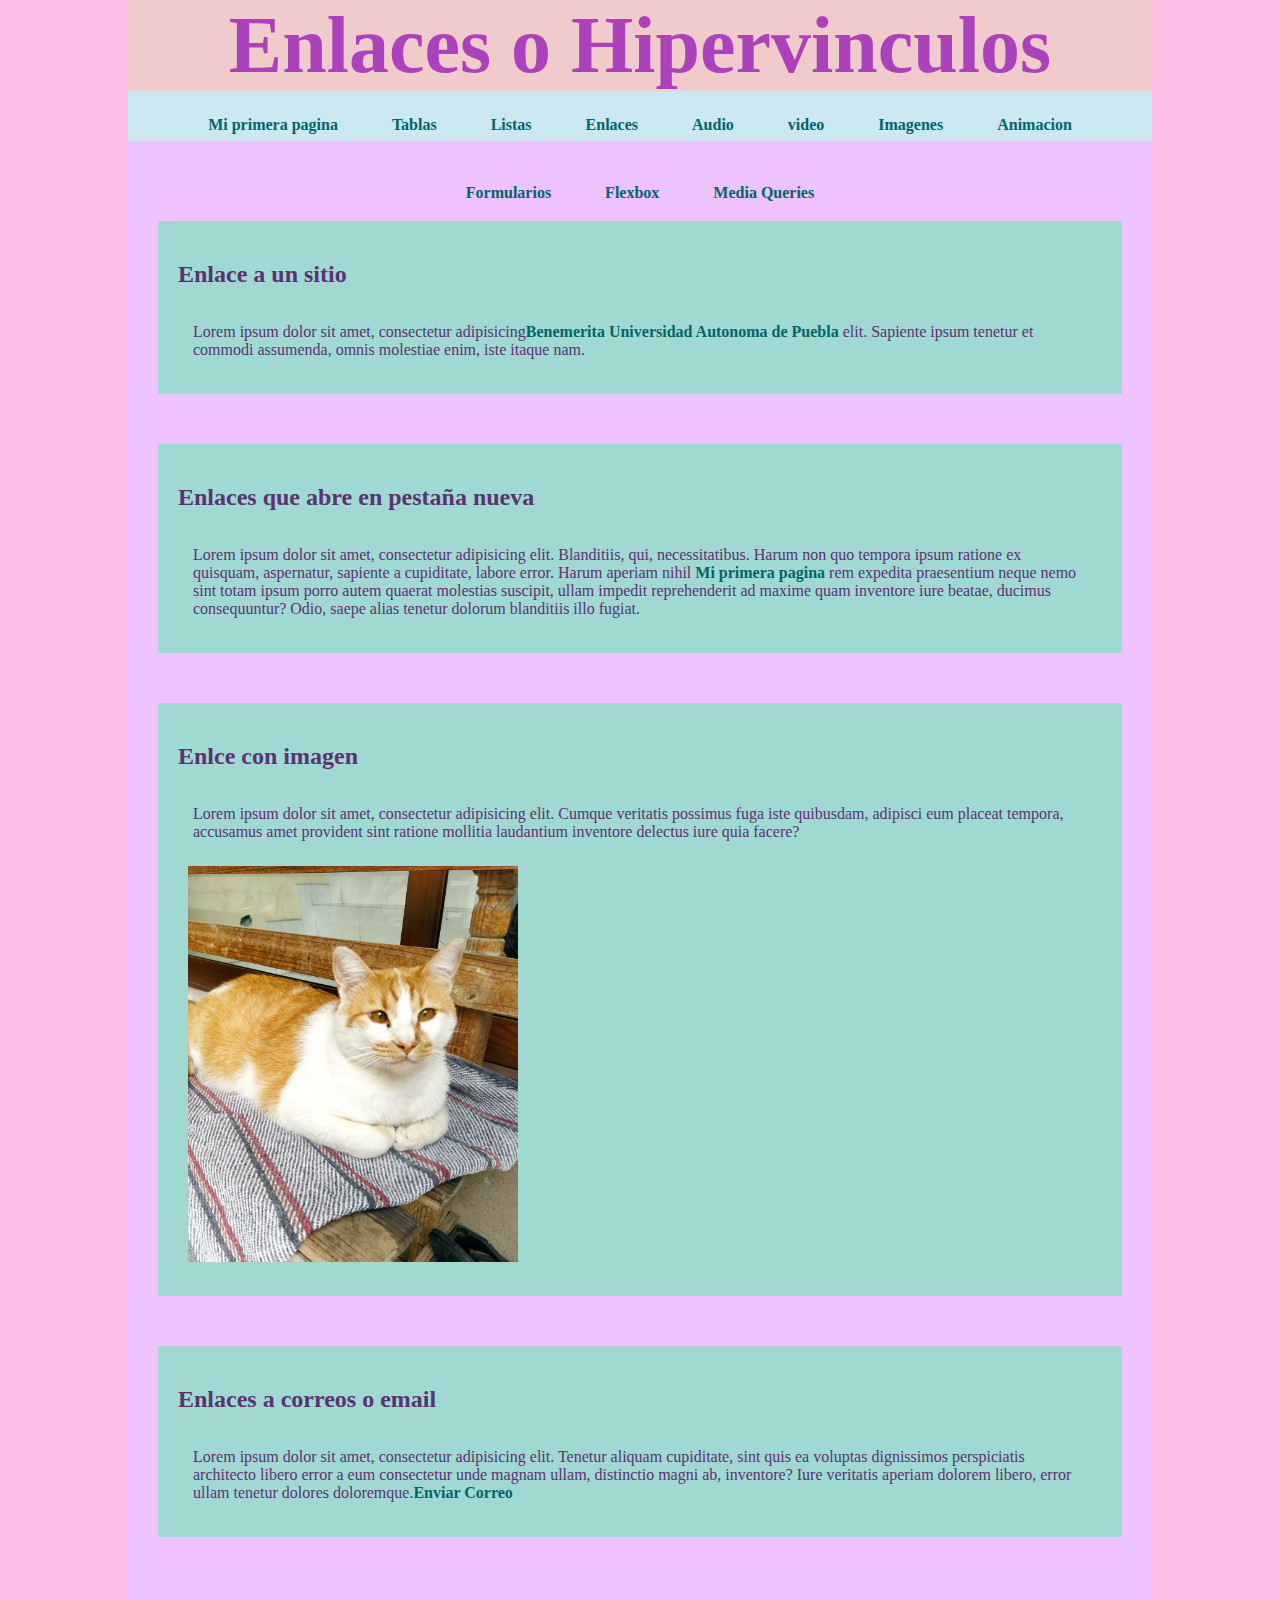
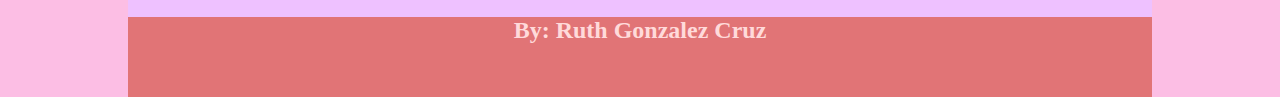
<file: html/enlaces.html>
<!doctype html>
<html>
<head>
<meta charset="utf-8">
<title>Enlaces</title>
<link href="../style_enlaces.css" rel="stylesheet" type="text/css">
</head>

<body>
	<header>
	  <h1>Enlaces o Hipervinculos</h1>
	</header>
	<nav>
	<ul>
		  <li><a href="mi primera pagina.html">Mi primera pagina</a></li>
		  <li><a href="tablas.html">Tablas</a></li>
		  <li><a href="listas.html">Listas</a></li>
		  <li><a href="enlaces.html">Enlaces</a></li>
		  <li><a href="sonido.html">Audio</a></li>
		  <li><a href="Video.html">video</a></li>
		  <li><a href="../imagenes.html">Imagenes</a></li>
		  <li><a href="Animacion.html">Animacion</a></li>
		  <li><a href="Formularios.html">Formularios</a></li>
			 <li><a href="flexbox.html">Flexbox</a></li>
			 <li><a href="media.html">Media Queries</a></li>
		</ul>
	</nav>
	<main>
	<section>
		<h2 id="enlace1"> Enlace a un sitio</h2>
		<p>Lorem ipsum dolor sit amet, consectetur adipisicing<a href="http://www.buap.mx">Benemerita Universidad Autonoma de Puebla</a> elit. Sapiente ipsum tenetur et commodi assumenda, omnis molestiae enim, iste itaque nam.</p>
		</section>
		<section>
		<h2 id="enlace2">Enlaces que abre en pestaña nueva</h2>
		<p>Lorem ipsum dolor sit amet, consectetur adipisicing elit. Blanditiis, qui, necessitatibus. Harum non quo tempora ipsum ratione ex quisquam, aspernatur, sapiente a cupiditate, labore error. Harum aperiam nihil <a href="mi primera pagina.html" target="_blank">Mi primera pagina</a> rem expedita praesentium neque nemo sint totam ipsum porro autem quaerat molestias suscipit, ullam impedit reprehenderit ad maxime quam inventore iure beatae, ducimus consequuntur? Odio, saepe alias tenetur dolorum blanditiis illo fugiat.</p>
		</section>
		<section>
		<h2 id="enlace3">Enlce con imagen</h2>
		<p>Lorem ipsum dolor sit amet, consectetur adipisicing elit. Cumque veritatis possimus fuga iste quibusdam, adipisci eum placeat tempora, accusamus amet provident sint ratione mollitia laudantium inventore delectus iure quia facere?</p><a href="https://www.petco.com.mx" target="_blank"><img src="../img/Gato.jpg" alt="gato bonito" width="20px"></a>
		</section>
		<section>
		<h2 id="enlace4">Enlaces a correos o email</h2>
		<p>Lorem ipsum dolor sit amet, consectetur adipisicing elit. Tenetur aliquam cupiditate, sint quis ea voluptas dignissimos perspiciatis architecto libero error a eum consectetur unde magnam ullam, distinctio magni ab, inventore? Iure veritatis aperiam dolorem libero, error ullam tenetur dolores doloremque.<a href="mailto:ruthgcruz31@gmail.com" title="ruthgcruz31@gmail.com" >Enviar Correo</a></p>
		</section>
	</main>
	<footer><h2>By: Ruth Gonzalez Cruz</h2></footer>
</body>
</html>
</file>
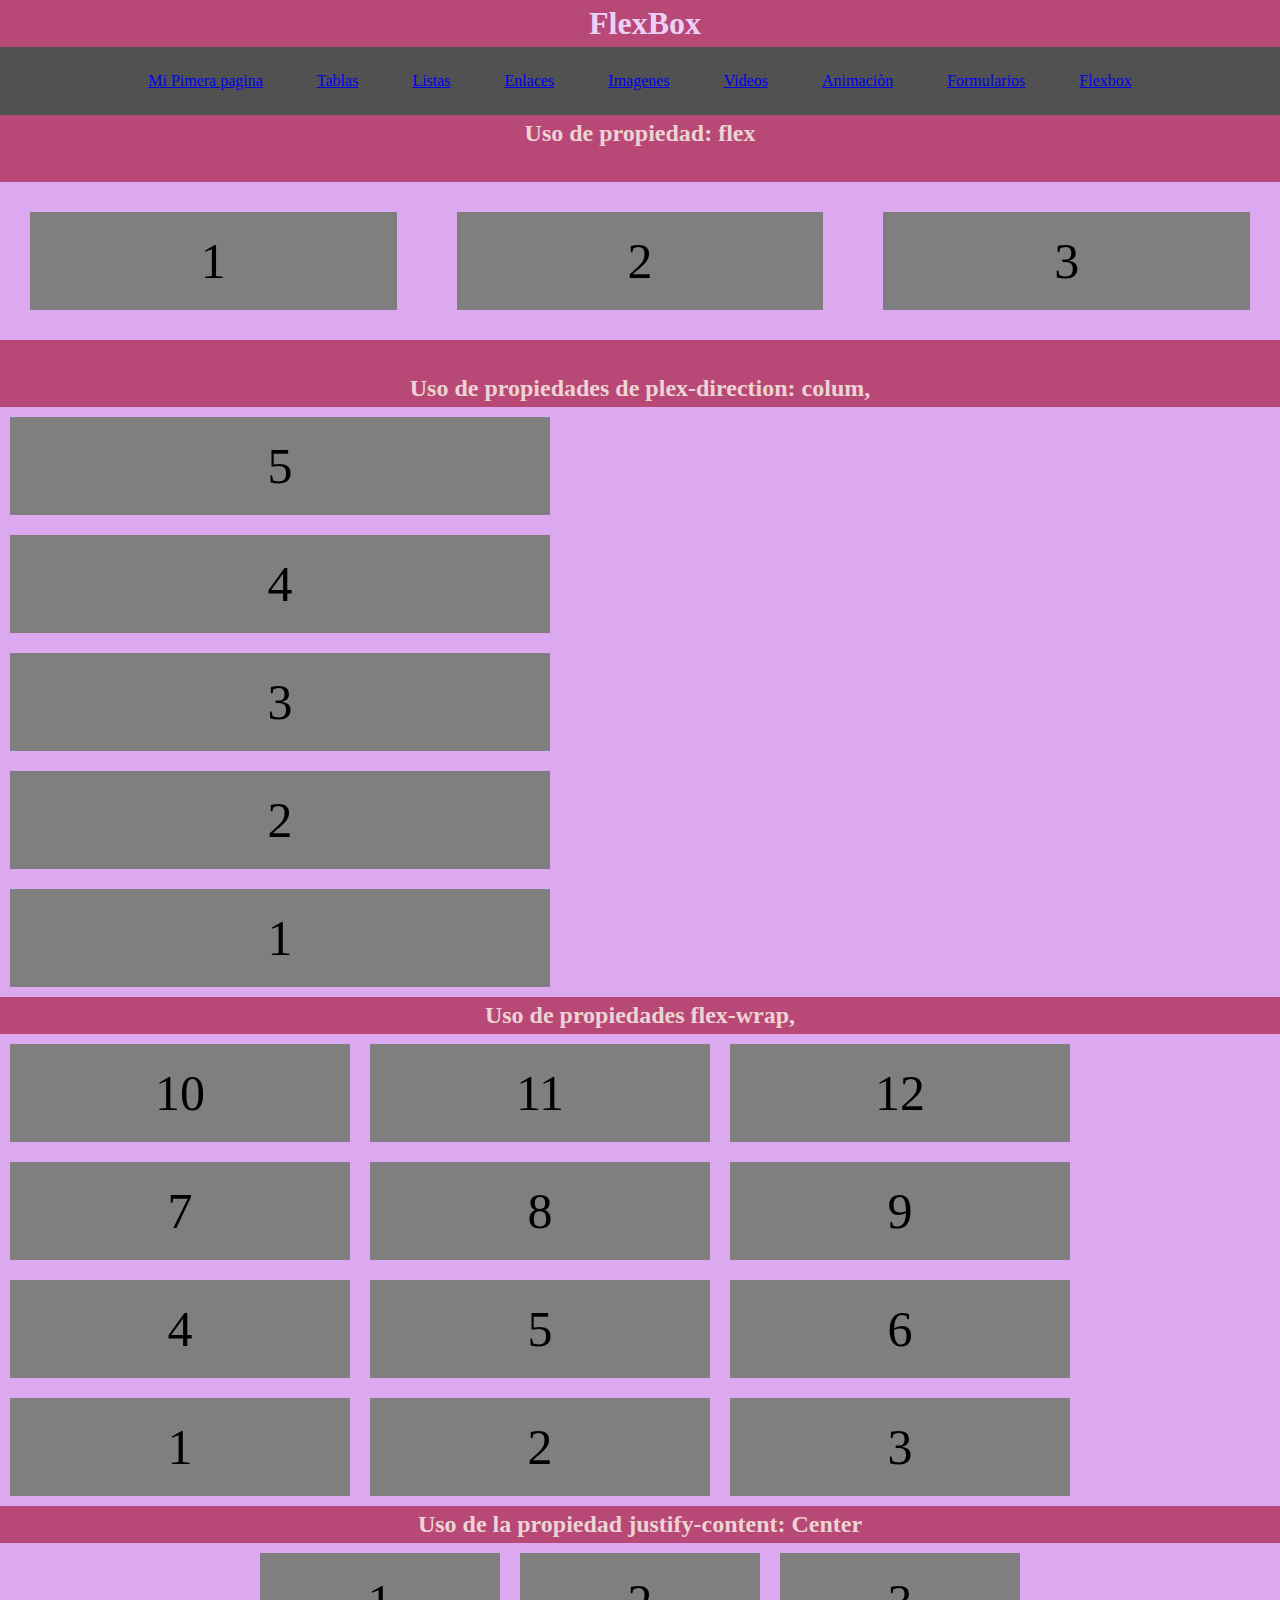
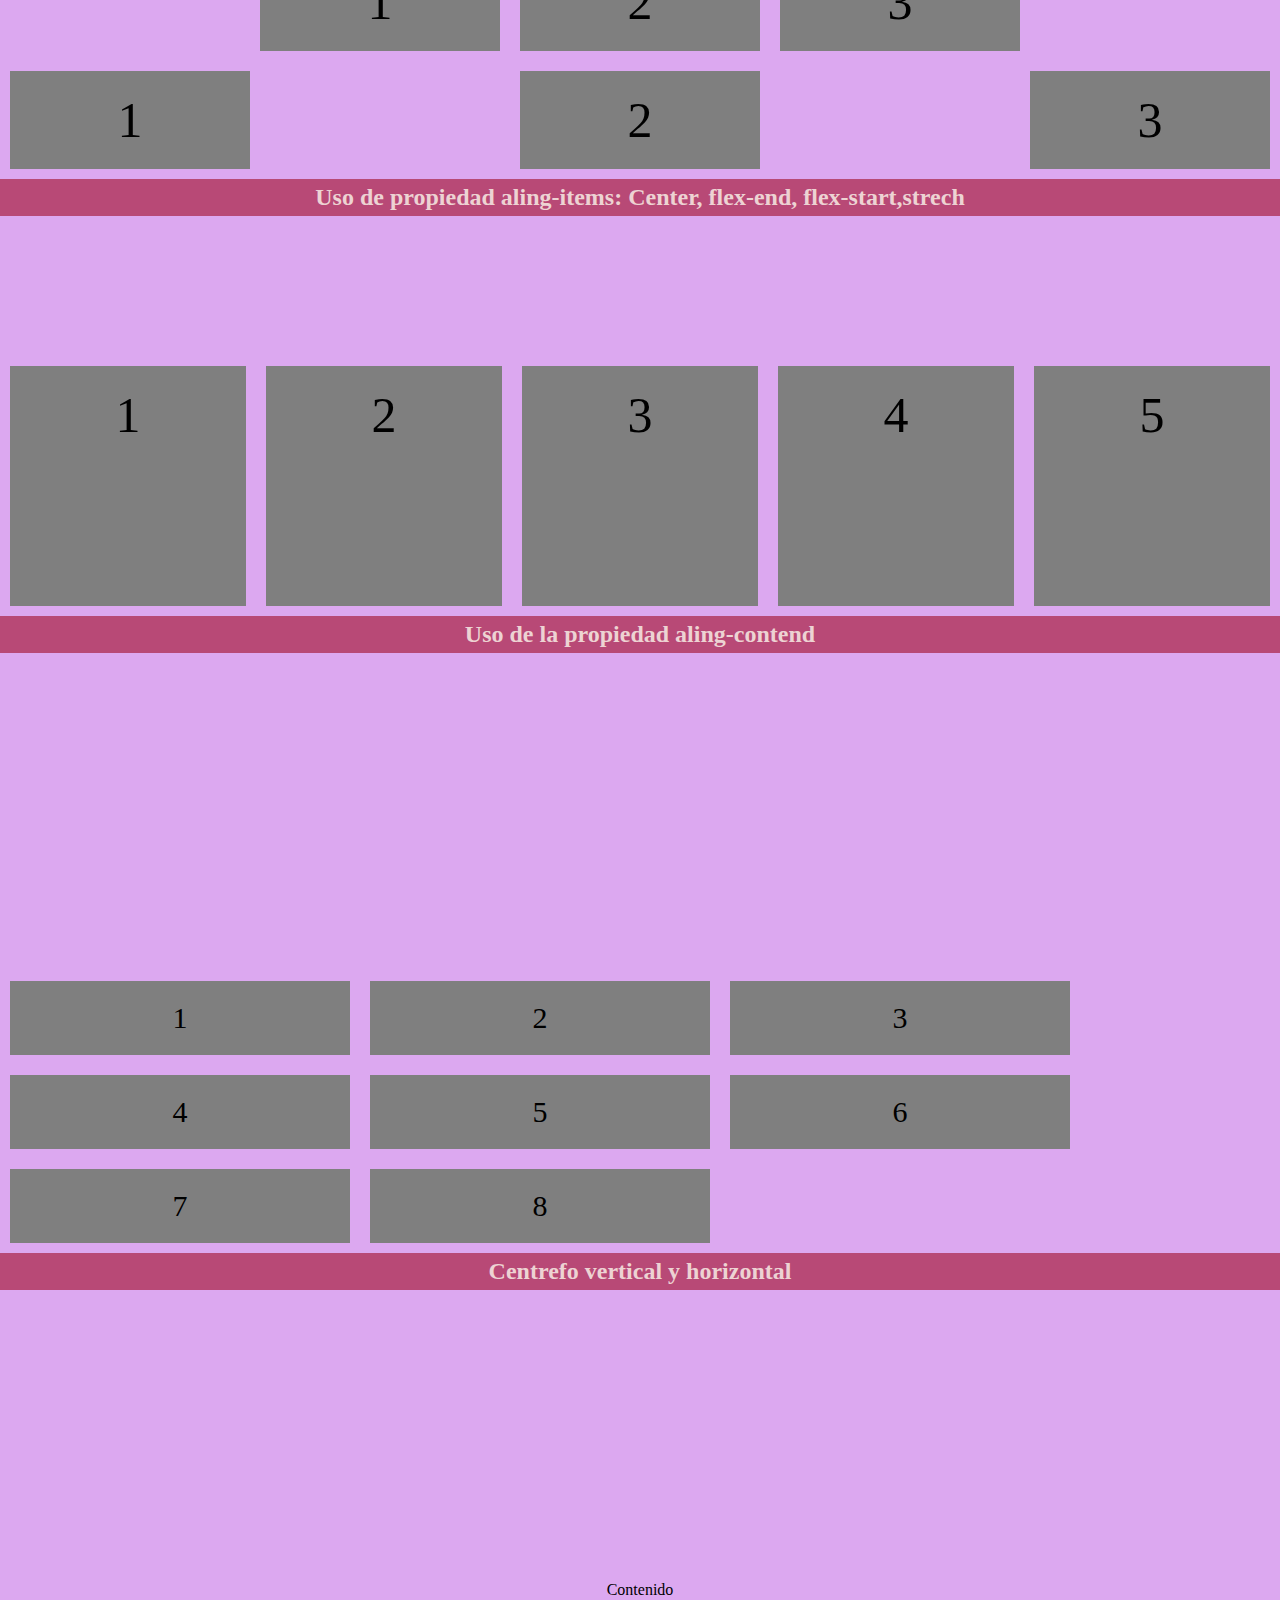
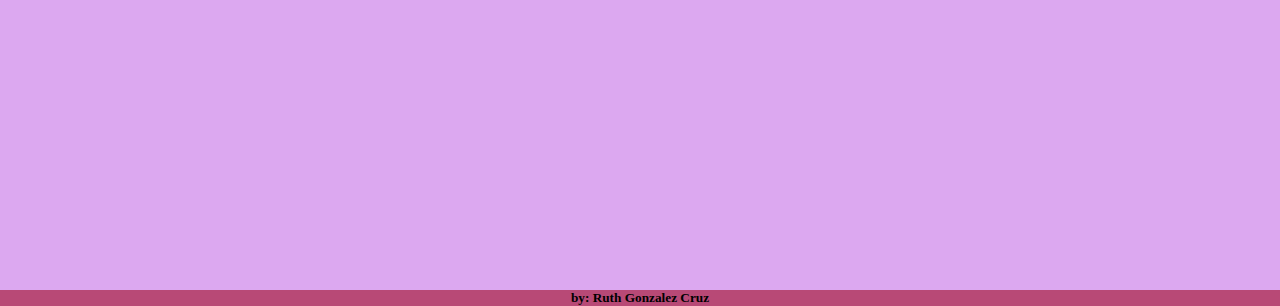
<file: html/flexbox.html>
<!doctype html>
<html>
<head>
<meta charset="utf-8">
<title>Flexbos</title>
	<style>
		*{padding:0;
margin: 0;}
		@import url('https://fonts.googleapis.com/css2?family=Overpass:wght@300&display=swap');
@import url('https://fonts.googleapis.com/css2?family=Playfair+Display:wght@700&display=swap');
nav {
	color:#FFFFFF;
	background-color: #515151;
	font-family: 'Playfair Display', serif;
}
nav ul li {
	padding: 25px;
	display: inline-block;
	text-align: center;
	list-style-type: none;
	color:#8F2D5;
}
		body{
			background-color: #B84976;
			text-align: center
		}
		h1{
	width: 100%;
	background-color:#B84976;
	color:#ECD1F7;
	padding: 5px;
	font-family: 'Playfair Display', serif;
}
		h2{
			color:#EDD3D3;
			padding: 5px;
		}
		.box-conteiner-flex{
			background-color: #DCA8F0;
			display: flex;
			margin: 30px 0;
		}
		.box-conteiner-flex>div{
			width: 500px;
			background-color: #7F7F7F;
			margin: 30px;
			padding: 20px;
			font-size: 50px;
		}
			.box-conteiner-flex-2{
			background-color: #DCA8F0;
			display: flex;
			flex-direction: column-reverse;
		}
		.box-conteiner-flex-2>div{
			width: 500px;
			background-color: #7F7F7F;
			margin: 10px;
			padding: 20px;
			font-size: 50px;
		}
		.box-conteiner-flex-3{
			background-color: #DCA8F0;
			display: flex;
			flex-wrap: wrap-reverse;
		}
		.box-conteiner-flex-3>div{
			width: 300px;
			background-color: #7F7F7F;
			margin: 10px;
			padding: 20px;
			font-size: 50px;
		}
		.box-conteiner-flex-4>div{
			width: 200px;
			background-color: #7F7F7F;
			margin: 10px;
			padding: 20px;
			font-size: 50px;
		}
		.box-conteiner-flex-4{
			background-color: #DCA8F0;
			display: flex;
			justify-content: center;}
		.box-conteiner-flex-5>div{
			width: 200px;
			background-color: #7F7F7F;
			margin: 10px;
			padding: 20px;
			font-size: 50px;
		}
		.box-conteiner-flex-5{
			background-color: #DCA8F0;
			display: flex;
			justify-content: space-between;}
		.box-conteiner-flex-6>div{
			width: 300px;
			height: 200px;
			background-color: #7F7F7F;
			margin: 10px;
			padding: 20px;
			font-size: 50px;
		}
		.box-conteiner-flex-6{
			background-color: #DCA8F0;
			height: 400px;
			display: flex;
			align-items: flex-end;
		}
		.box-conteiner-flex-7>div{
			width: 300px;
			background-color: #7F7F7F;
			margin: 10px;
			padding: 20px;
			font-size: 30px;
		}
		.box-conteiner-flex-7{
			background-color: #DCA8F0;
			height: 600px;
			display: flex;
			flex-wrap: wrap;
			align-content: flex-end;
		}
		.box-conteiner-flex-8>div{
			width: 300px;
			height: 80%;
			background-color: #7F7F7F;
			margin: 10px;
			padding: 20px;
			font-size: 30px;
		}
		.box-conteiner-flex-8{
			background-color: #DCA8F0;
			height: 600px;
			display: flex;
			justify-content: center;
			align-items: center;
		}
	</style>
</head>

<body>
<header> <h1>FlexBox</h1></header>
	<nav>
		<ul>
		  <li><a href="mi primera pagina.html">Mi Pimera pagina</a></li>
		  <li><a href="tablas.html">Tablas</a></li>
		  <li><a href="listas.html">Listas</a></li>
		  <li><a href="enlaces.html">Enlaces</a></li>
		  <li><a href="../imagenes.html">Imagenes</a></li>
		  <li><a href="Video.html">Videos</a></li>
		  <li><a href="Animacion.html">Animaciòn</a></li>
		<li><a href="Formularios.html">Formularios</a></li>
		  <li><a href="flexbox.html">Flexbox</a></li>
		</ul>
	</nav>
<main>
	<section>
		<h2>Uso de propiedad: flex </h2>
		<div  class="box-conteiner-flex">
		<div>1</div>
		<div>2</div>
		<div>3</div>
	</div>
	</section>
	<section>
		<h2>Uso de propiedades de plex-direction: colum, </h2>
		<div  class="box-conteiner-flex-2">
		<div>1</div>
		<div>2</div>
		<div>3</div>
		<div>4</div>
		<div>5</div>
	</div>
	</section>
	<section>
		<h2>Uso de propiedades flex-wrap, </h2>
		<div  class="box-conteiner-flex-3">
		<div>1</div>
		<div>2</div>
		<div>3</div>
		<div>4</div>
		<div>5</div>
		<div>6</div>
		<div>7</div>
		<div>8</div>
		<div>9</div>
		<div>10</div>
		<div>11</div>
		<div>12</div>
	</div>
	</section>
	<section>
		<h2>Uso de la propiedad justify-content: Center</h2>
		<div class="box-conteiner-flex-4">
		<div>1</div>
		<div>2</div>
		<div>3</div>
		</div>
		<div class="box-conteiner-flex-5">
		<div>1</div>
		<div>2</div>
		<div>3</div>
		</div>
		</section>
		<section>
			<h2>Uso de propiedad aling-items: Center, flex-end, flex-start,strech</h2>
			<div class="box-conteiner-flex-6">
			<div>1</div>
			<div>2</div>
			<div>3</div>
			<div>4</div>
			<div>5</div>
			</div>
		</section>
		<section>
		<h2>Uso de la propiedad aling-contend</h2>
			<div class="box-conteiner-flex-7">
			<div>1</div>
			<div>2</div>
			<div>3</div>
			<div>4</div>
			<div>5</div>
			<div>6</div>
			<div>7</div>
			<div>8</div>
			</div>
		</section>
		<section>
		<h2>Centrefo vertical y horizontal</h2>
			<div class="box-conteiner-flex-8">
				<di>Contenido</di>
			</div>
		</section>
	</main>
	<footer>
	<h5> by: Ruth Gonzalez Cruz</h5>
	</footer>
</body>
</html>
</file>
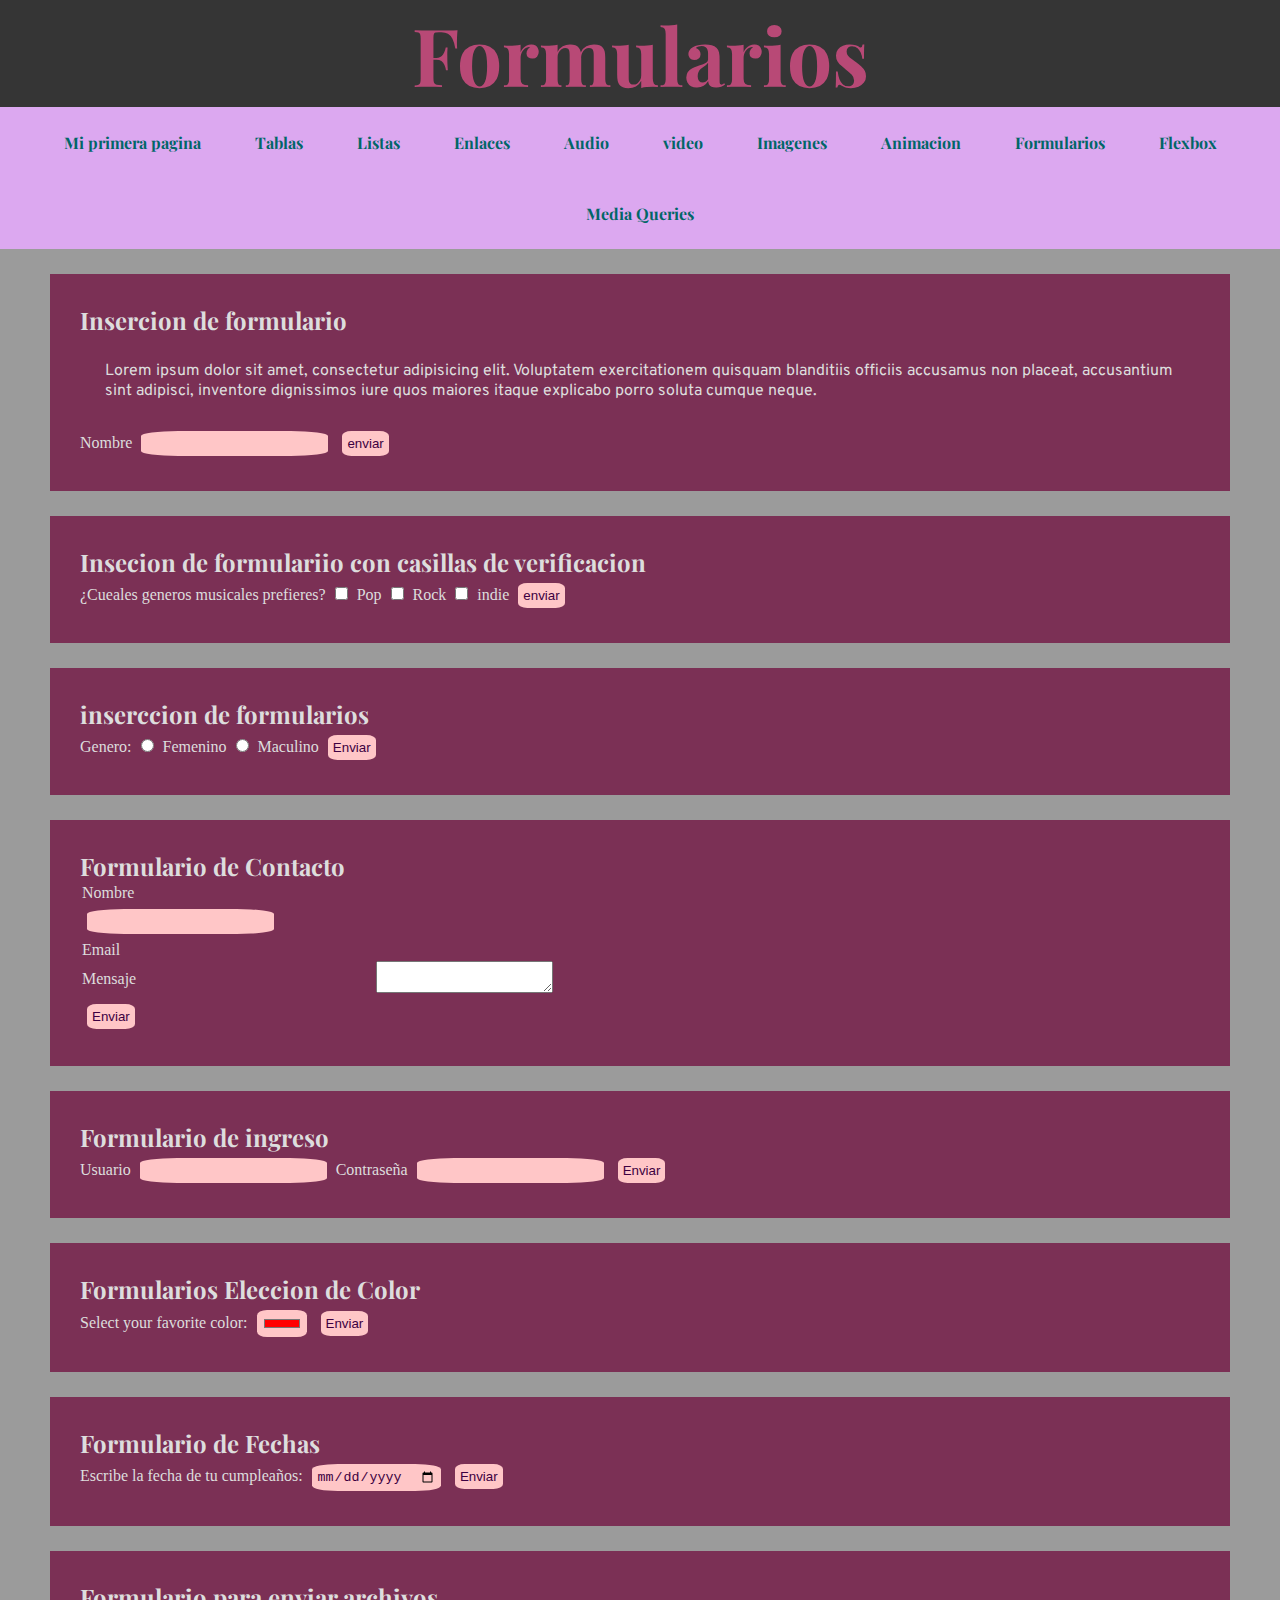
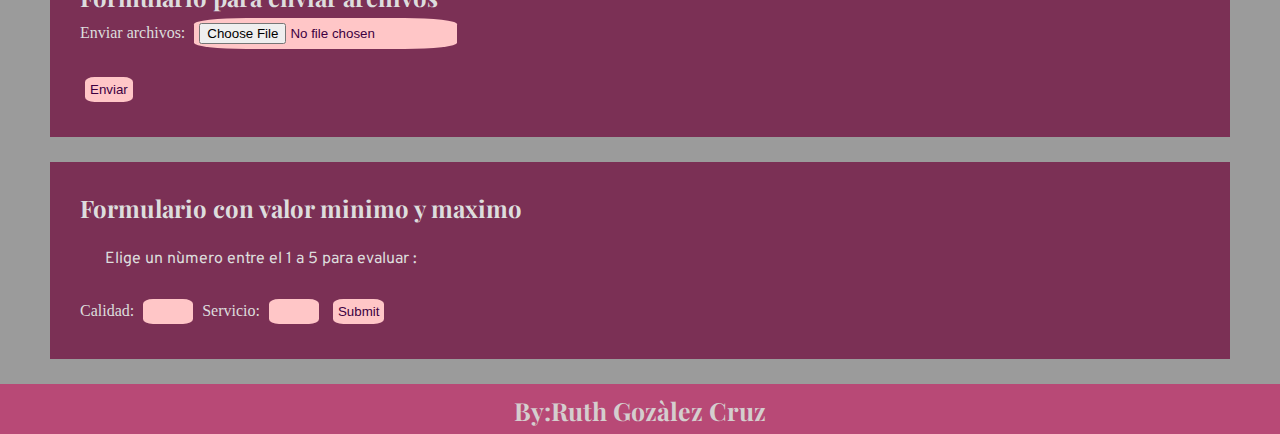
<file: html/Formularios.html>
<!doctype html>
<html>
<head>
<meta charset="utf-8">
<title>Formulario</title>
<link href="../style_medios.css" rel="stylesheet" type="text/css">
</head>

<body>
	<header><h1>Formularios</h1> 	</header>
		<nav>
		<ul>
		  <li><a href="mi primera pagina.html">Mi primera pagina</a></li>
		  <li><a href="tablas.html">Tablas</a></li>
		  <li><a href="listas.html">Listas</a></li>
		  <li><a href="enlaces.html">Enlaces</a></li>
		  <li><a href="sonido.html">Audio</a></li>
		  <li><a href="Video.html">video</a></li>
		  <li><a href="../imagenes.html">Imagenes</a></li>
		  <li><a href="Animacion.html">Animacion</a></li>
		  <li><a href="Formularios.html">Formularios</a></li>
			 <li><a href="flexbox.html">Flexbox</a></li>
			 <li><a href="media.html">Media Queries</a></li>
		</ul>
		</nav>
	
		<main>
		<section>
			<h2>Insercion de formulario</h2>
			<p>Lorem ipsum dolor sit amet, consectetur adipisicing elit. Voluptatem exercitationem quisquam blanditiis officiis accusamus non placeat, accusantium sint adipisci, inventore dignissimos iure quos maiores itaque explicabo porro soluta cumque neque.</p>
			<form>
				<label>Nombre</label>
				<input type="text" id="idname" name="nombre">
				<input type="button" id="idboton" name="enviar" value="enviar">
			</form>
			</section>
			<section>
			<h2>Insecion de formulariio con casillas de verificacion</h2>
				<form>
				<label>¿Cueales generos musicales prefieres?
					</label>
				<input type="checkbox" id="idgenero1" name="pop" value="Pop">
				<label>Pop</label>
				<input type="checkbox" id="idgenero2" name="rock" value="rock">
				<label>Rock</label>
					<input type="checkbox" id="idgenero3" name="indie" value="indie">
				<label>indie</label>
				<input type="button" id="idboton2" name="enviar" value="enviar">
				</form>
			</section>
			<section>
			<h2>inserccion de formularios </h2>
			<form id="form1" name="form1" method="post" action="action_page.html" >
			<label>Genero:</label>
			<input type="radio" name="radio" id="radio" value="radio">
			<label for="radio">Femenino</label>	
			<input type="radio" name="radio1" id="radio1" value="radio1">
			<label for="radio1">Maculino</label>	
			<input type="submit" name="submit" id="submit" value="Enviar">
				</form>
			</section>
			<section>
			<h2>Formulario de Contacto</h2>
			<form action="action_page.html" method="get">
			<table width="50%" border="0">
			  <tbody>
				<tr>
				<td> <label for="textfield">Nombre</label> </td>
				</tr>
				<tr>
				<td><input type="text" name="textfield" id="textfield"></td>
				</tr>
				<tr>
				<td><label for="email">Email</label></td>
				</tr>
				<tr>
				<td><label for="textarea">Mensaje</label></td>
				<td><textarea name="textarea" id="textarea"></textarea></td>
				</tr>
				<tr>
				<td><input type="submit" name="submit2" id="submit2" value="Enviar"></td>
				</tr>
			  </tbody>
			  </table>
			</form>
		  </section>
			<section>
			<h2>Formulario de ingreso</h2>
			<form action="action_page.html" method="get">
			<label for="usuario">Usuario</label>
			<input type="text" id="usuario" name="usuario">
			<label for="usuario">Contraseña</label>
			<input type="password">
			<input type="submit" name="submit3" id="submit3" value="Enviar">
			</form>
			</section>
			<section>
			<h2>Formularios Eleccion de Color</h2>
			<form action="action_page.html"> 
			<label for="favcolor">Select your favorite color:</label>
  			<input type="color" id="favcolor" name="favcolor" value="#ff0000">
  			<input type="submit" value="Enviar">
			</form>
			</section>
			<section>
			<h2>Formulario de  Fechas</h2>
			<form>
				<label for="birthday">Escribe la fecha de tu cumpleaños:</label>
  				<input type="date" id="birthday" name="birthday">
  				<input type="submit" value="Enviar">
				</form>
			</section>
			<section>
			<h2>Formulario para enviar archivos</h2>
			<form action="action_page.html">
  			<label for="myfile">Enviar archivos:</label>
  			<input type="file" id="myfile" name="myfile"><br><br>
  			<input type="submit" value="Enviar">
			</form>
			</section>
			<section>
			<h2>Formulario con valor minimo y maximo</h2>
			<p>Elige un nùmero entre el 1 a 5 para evaluar :</p>
			<form action="action_page.html">
  			<label for="quantity">Calidad:</label>
  			<input type="number" id="calidad" name="calidad" min="1" max="5">
			<label for="quantity">Servicio:</label>
  			<input type="number" id="servicio" name="servicio" min="1" max="5">
  			<input type="submit" value="Submit">
			</form>
			</section>
		</main>
</body>
<footer>
<h5>By:Ruth Gozàlez Cruz</h5>	
</footer>
</html>
</file>
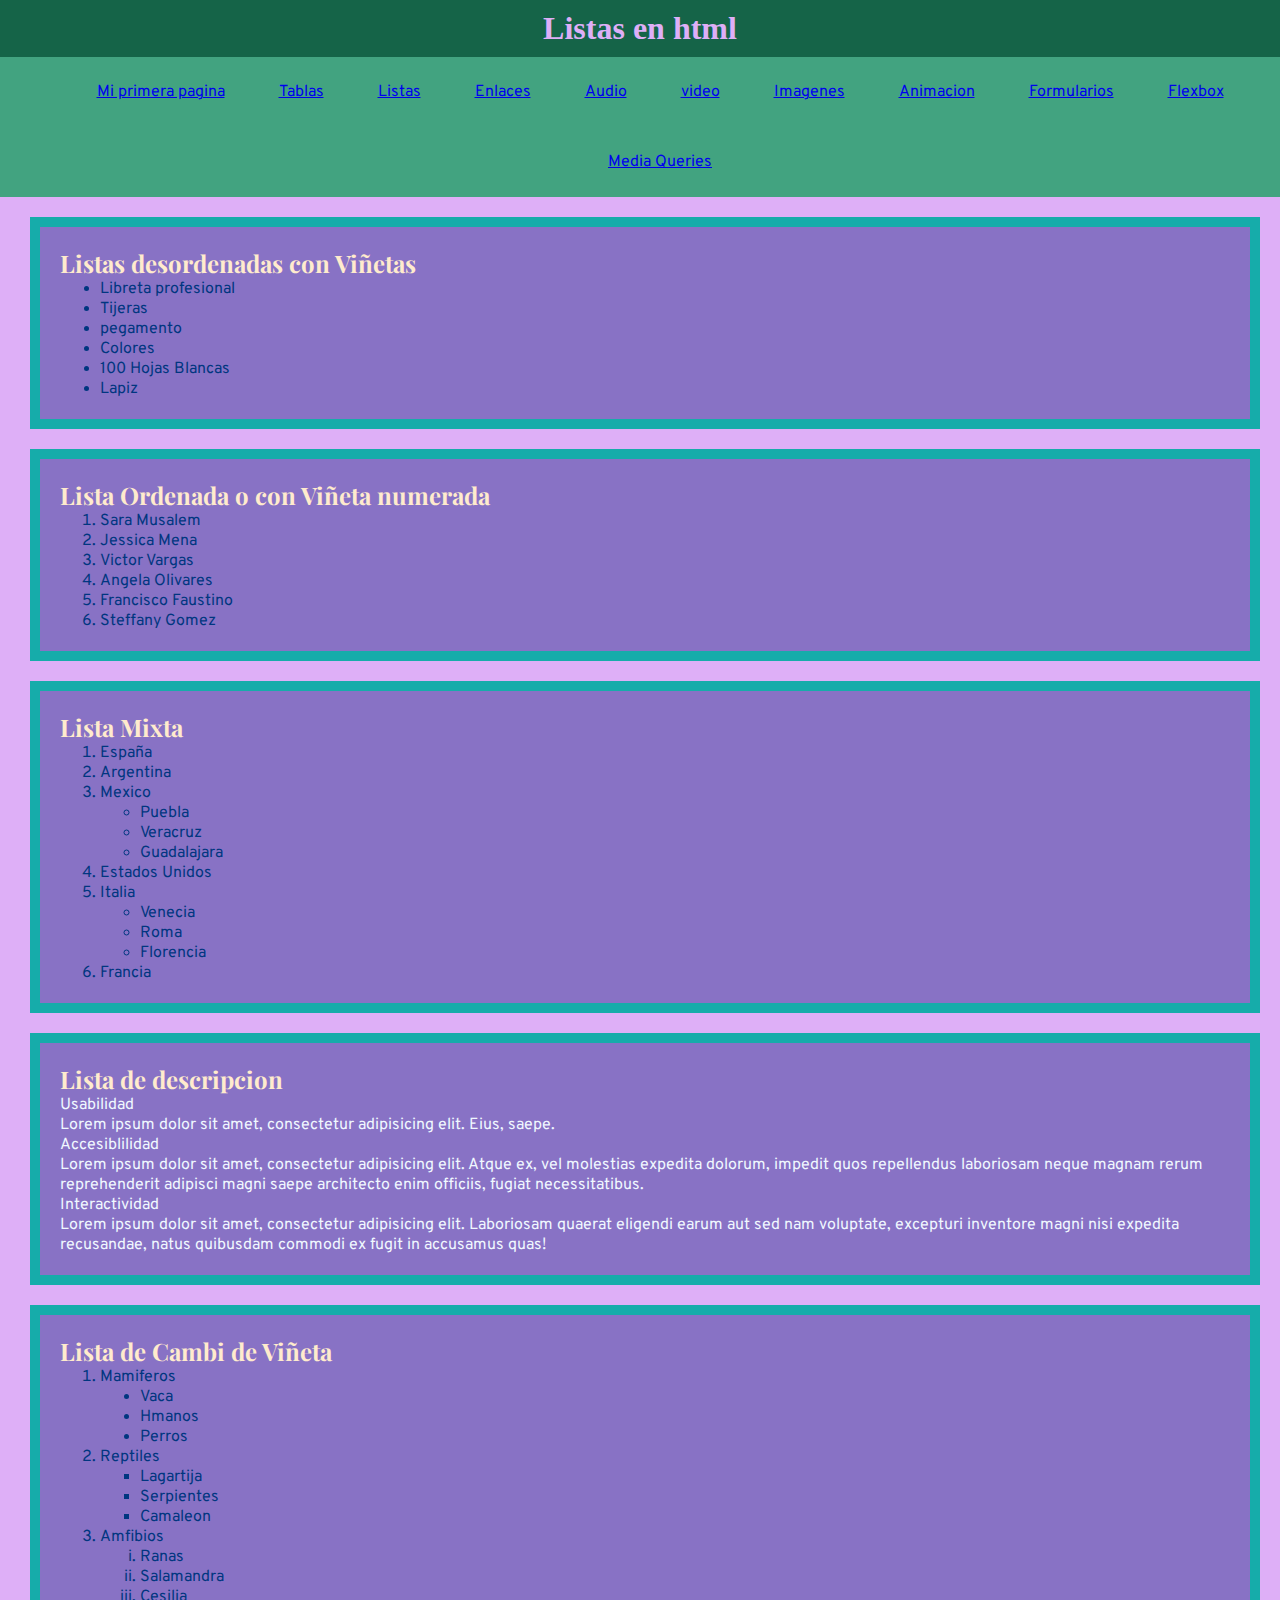
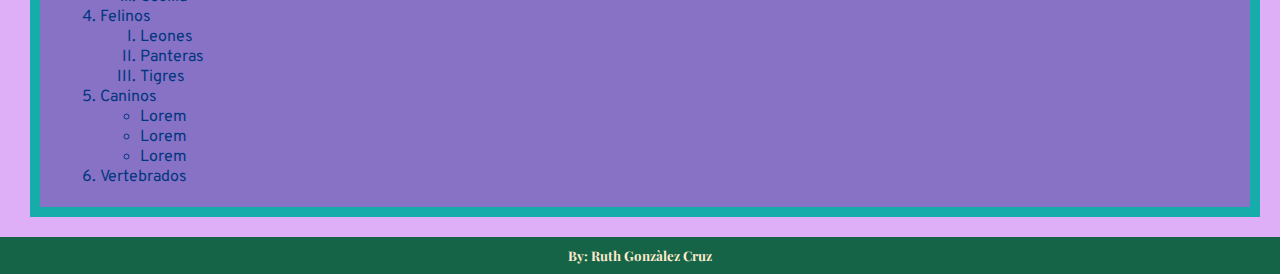
<file: html/listas.html>
<!doctype html>
<html>
<head>
<meta charset="utf-8">
<title>Listas</title>
	<style type="text/css">
	@import url('https://fonts.googleapis.com/css2?family=Overpass:wght@300&display=swap');
@import url('https://fonts.googleapis.com/css2?family=Playfair+Display:wght@700&display=swap');
		*{margin: 0;
	 pading:0;}
		header,footer{
			background-color:#156448;
			color: #DEAFF7;
			width: auto;
			height: auto;
			padding: 10px;
			margin: auto;
			text-align: center;
		}
		nav {background-color:#42A380;
			width: auto;
			height: auto;
			text-align: center;
			font-family: 'Playfair Display', serif;
		}
		nav ul li {
	padding: 25px;
	display: inline-block;
			text-align: center;}
		body {background-color: #DEAFF7;}
		section{
			background-color: #8872C5;
			padding: 20px;
			margin: 20px ;
			margin-left: 30pX;
			margin-right: 30;
			border: solid 10px;
			border-color: #16ACAA;
		}
		h2,h5 {color:blanchedalmond;font-family: 'Playfair Display', serif;}
		li{color:#003680;font-family: 'Overpass', sans-serif}
		dl{color:aliceblue;font-family: 'Overpass', sans-serif}
		
	</style>
</head>

<body>
	<header>
		<h1>Listas en html</h1>
	</header>
	<nav>
	<ul>
		  <li><a href="mi primera pagina.html">Mi primera pagina</a></li>
		  <li><a href="tablas.html">Tablas</a></li>
		  <li><a href="listas.html">Listas</a></li>
		  <li><a href="enlaces.html">Enlaces</a></li>
		  <li><a href="sonido.html">Audio</a></li>
		  <li><a href="Video.html">video</a></li>
		  <li><a href="../imagenes.html">Imagenes</a></li>
		  <li><a href="Animacion.html">Animacion</a></li>
		  <li><a href="Formularios.html">Formularios</a></li>
			 <li><a href="flexbox.html">Flexbox</a></li>
			 <li><a href="media.html">Media Queries</a></li>
		</ul>
	</nav>
	<main>
		<section>
		<h2>Listas desordenadas con Viñetas</h2>
			<ul>
			<li>Libreta profesional</li>
			<li>Tijeras</li>
			<li>pegamento</li>
			<li>Colores</li>
			<li>100 Hojas Blancas</li>
			<li>Lapiz</li>
			</ul></section>
		<section>
		<h2>Lista Ordenada o con Viñeta numerada</h2>
			<ol>
			<li>Sara Musalem</li>
			<li>Jessica Mena</li>
			<li>Victor Vargas</li>
			<li>Angela Olivares</li>
			<li>Francisco Faustino</li>
			<li>Steffany Gomez</li>
			</ol>
		</section>
		<section>
			<h2>Lista Mixta</h2>
			<ol>
				<li>España</li>
				<li>Argentina</li>
				<li>Mexico
					<ul>
					<li>Puebla</li>
					<li>Veracruz</li>
					<li>Guadalajara</li>
				</ul></li>
				<li>Estados Unidos</li>
				<li>Italia<ul>
					<li>Venecia</li>
					<li>Roma</li>
					<li>Florencia</li>
				</ul></li>
				<li>Francia</li>
			</ol>
		
		</section>
		<section>
		<h2>Lista de descripcion</h2>
		<dl><dt>Usabilidad</dt>
		<dd>Lorem ipsum dolor sit amet, consectetur adipisicing elit. Eius, saepe.</dd>
		<dt>Accesiblilidad</dt>
		<dd>Lorem ipsum dolor sit amet, consectetur adipisicing elit. Atque ex, vel molestias expedita dolorum, impedit quos repellendus laboriosam neque magnam rerum reprehenderit adipisci magni saepe architecto enim officiis, fugiat necessitatibus.</dd>
		<dt>Interactividad</dt>
		<dd>Lorem ipsum dolor sit amet, consectetur adipisicing elit. Laboriosam quaerat eligendi earum aut sed nam voluptate, excepturi inventore magni nisi expedita recusandae, natus quibusdam commodi ex fugit in accusamus quas!</dd>
			</dl></section>
		<section>
		<h2>Lista de Cambi de Viñeta</h2>
		<ol>
		<li>Mamiferos
			<ul style="list-style-type: disc">
			<li>Vaca</li>
			<li>Hmanos</li>
			<li>Perros</li>
			</ul>
			</li>
		<li>Reptiles
			<ul style="list-style-type: square"><li>Lagartija</li>
			<li>Serpientes</li>
			<li>Camaleon</li></ul></li>
		<li>Amfibios
			<ul style="list-style-type: lower-roman">
			<li>Ranas</li>
			<li>Salamandra</li>
			<li>Cesilia</li>
			</ul>
			</li>
		<li>Felinos</li>
			<ul style="list-style-type: upper-roman">
			<li>Leones</li>
			<li>Panteras</li>
			<li>Tigres</li>
			</ul>
		<li>Caninos
			<ul style="list-style-image: url()">
				<li>Lorem</li>
				<li>Lorem</li>
				<li>Lorem</li>
			</ul></li>
		<li>Vertebrados</li>
		</ol>
		</section>
	</main>
	<footer>
	<h5>By: Ruth Gonzàlez Cruz</h5>
	</footer>
</body>
</html>
</file>
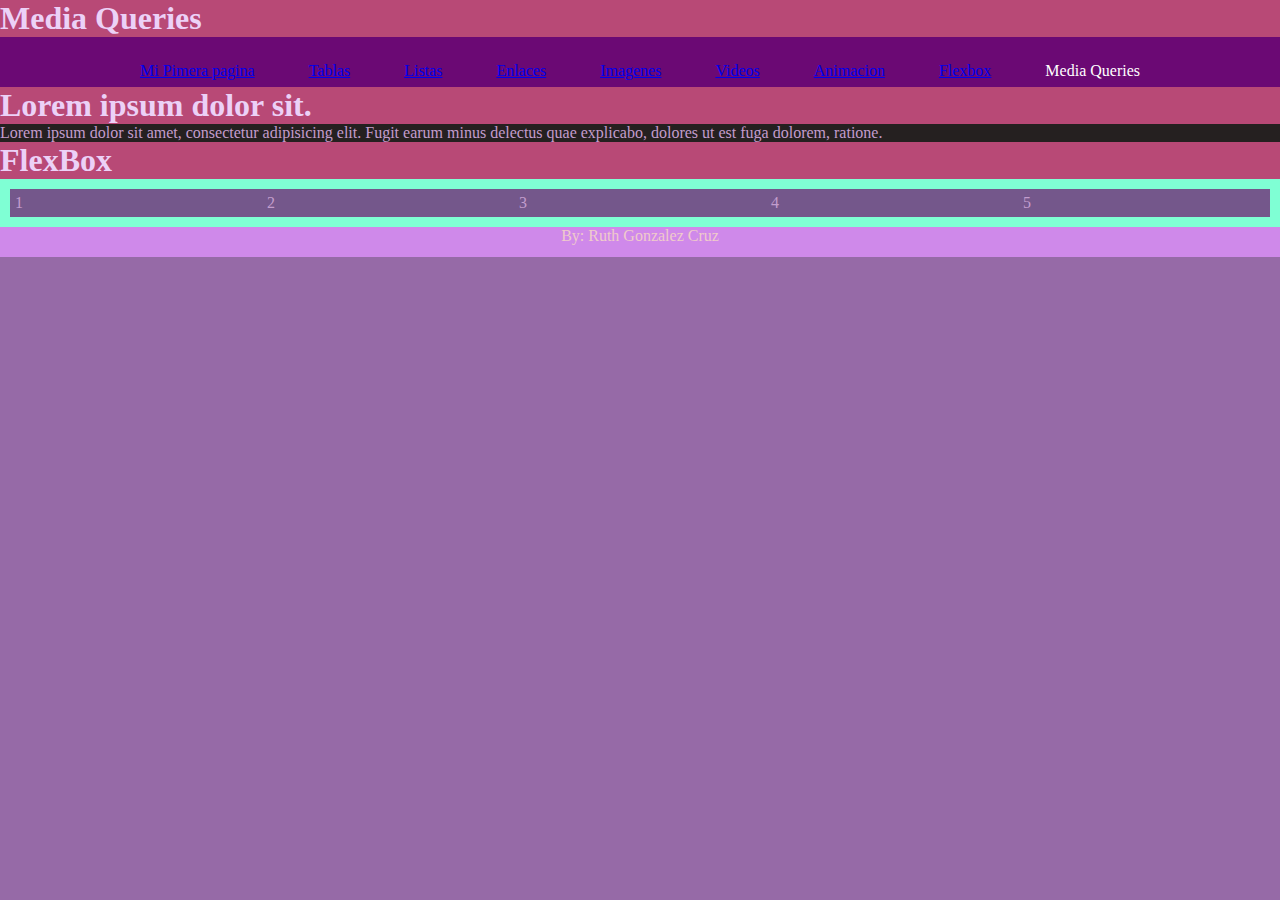
<file: html/media.html>
<!doctype html>
<html>
<head>
<meta charset="utf-8">
<title>Documento sin título</title>
<link href="style_mediaqueries.css" rel="stylesheet" type="text/css">
</head>

<body>
	<header>
	<h1>Media Queries</h1>
	</header>
	<nav>
		<ul>
		  <li><a href="mi primera pagina.html">Mi Pimera pagina</a></li>
		  <li><a href="tablas.html">Tablas</a></li>
		  <li><a href="listas.html">Listas</a></li>
		  <li><a href="enlaces.html">Enlaces</a></li>
		  <li><a href="../imagenes.html">Imagenes</a></li>
		  <li><a href="Video.html">Videos</a></li>
		  <li><a href="Animacion.html">Animacion</a></li>
		<li><a href="flexbox.html">Flexbox</a></li>
			<li>Media Queries</li>
		</ul>
	</nav>
	<main>
	<section>
		<h1>Lorem ipsum dolor sit.</h1>
		<p>Lorem ipsum dolor sit amet, consectetur adipisicing elit. Fugit earum minus delectus quae explicabo, dolores ut est fuga dolorem, ratione.</p>
		</section>
		<section>
			<h1>FlexBox</h1>
		<div class="flex-conteiner">
			<div>1</div>
			<div>2</div>
			<div>3</div>
			<div>4</div>
			<div>5</div>
			</div>
		</section>
	</main>
	<footer>By: Ruth Gonzalez Cruz</footer>
</body>
</html>
</file>
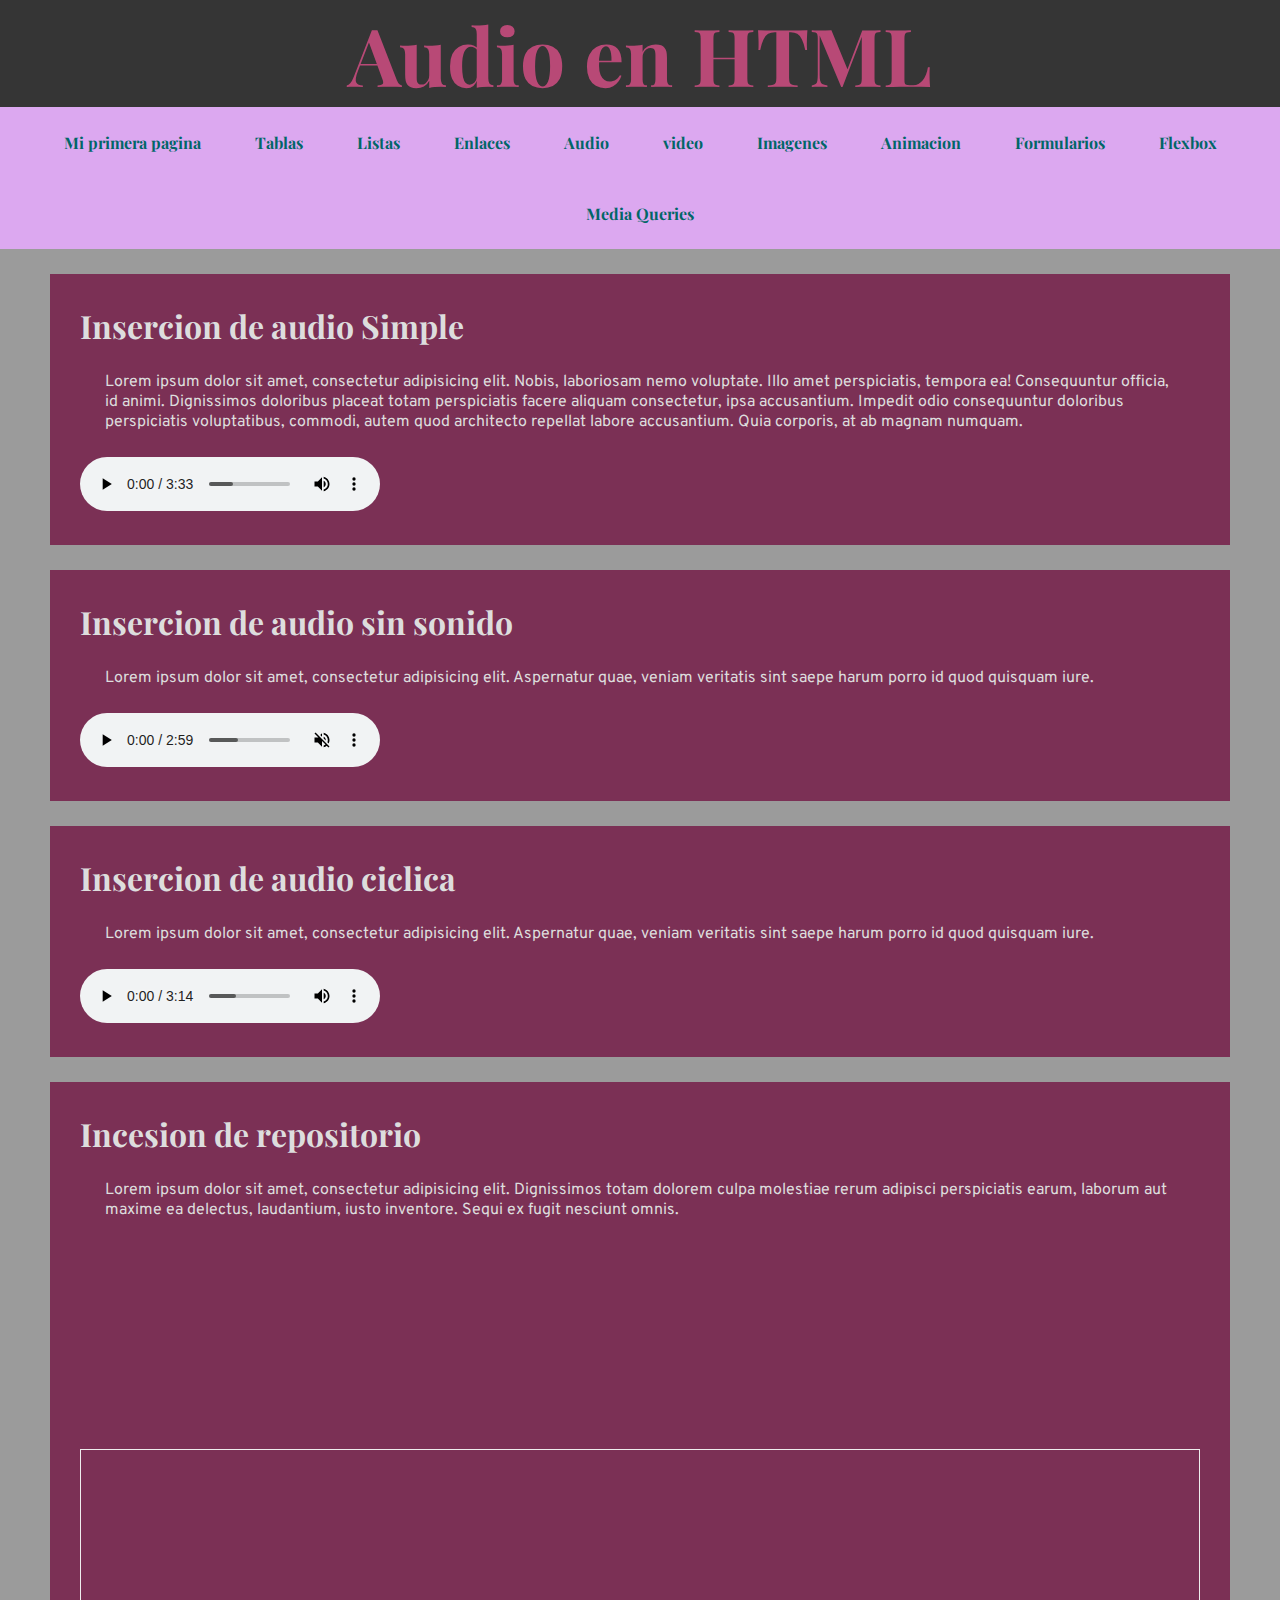
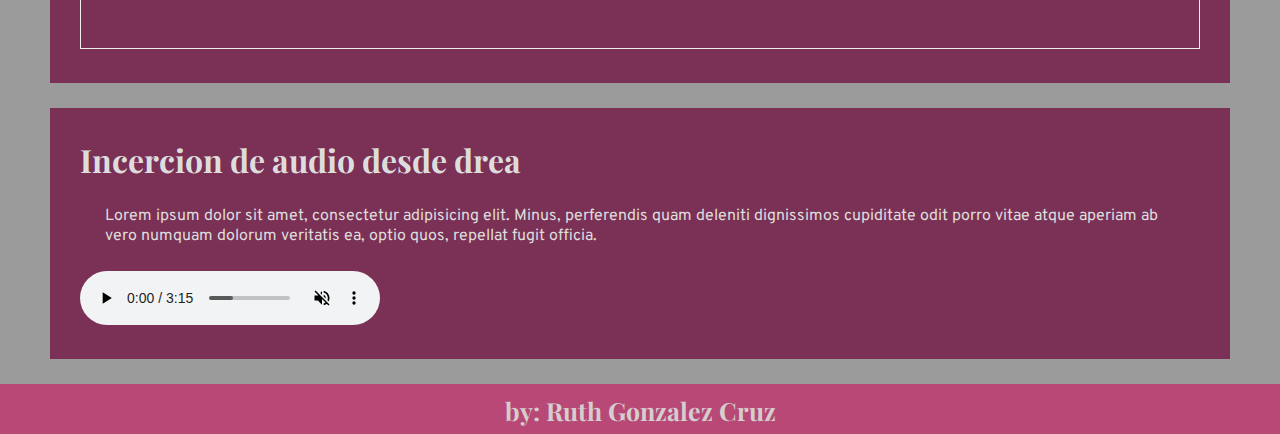
<file: html/sonido.html>
<!doctype html>
<html>
<head>
<meta charset="utf-8">
<title>Documento sin título</title>
<link href="../style_medios.css" rel="stylesheet" type="text/css">
</head>

<body>
	<header>
	<h1>Audio en HTML</h1>
	</header>
<nav>
	<ul>
		  <li><a href="mi primera pagina.html">Mi primera pagina</a></li>
		  <li><a href="tablas.html">Tablas</a></li>
		  <li><a href="listas.html">Listas</a></li>
		  <li><a href="enlaces.html">Enlaces</a></li>
		  <li><a href="sonido.html">Audio</a></li>
		  <li><a href="Video.html">video</a></li>
		  <li><a href="../imagenes.html">Imagenes</a></li>
		  <li><a href="Animacion.html">Animacion</a></li>
		  <li><a href="Formularios.html">Formularios</a></li>
			 <li><a href="flexbox.html">Flexbox</a></li>
			 <li><a href="media.html">Media Queries</a></li>
		</ul>
	</nav>
	<main>
	<section>
		<h1>Insercion de audio Simple</h1>
		<p>Lorem ipsum dolor sit amet, consectetur adipisicing elit. Nobis, laboriosam nemo voluptate. Illo amet perspiciatis, tempora ea! Consequuntur officia, id animi. Dignissimos doloribus placeat totam perspiciatis facere aliquam consectetur, ipsa accusantium. Impedit odio consequuntur doloribus perspiciatis voluptatibus, commodi, autem quod architecto repellat labore accusantium. Quia corporis, at ab magnam numquam.</p>
		<audio controls>
		<source src="../medios/audio/Intentions.mp3" type="audio/mp3">
		You browser does not support the audio element.
		</audio>
		
		</section>
	<section>
		<h1>Insercion de audio sin sonido</h1>
		<p>Lorem ipsum dolor sit amet, consectetur adipisicing elit. Aspernatur quae, veniam veritatis sint saepe harum porro id quod quisquam iure.</p>
		<audio controls muted >
		<source src="../medios/audio/Find_Your_Way.mp3" type="audio/mp3">
		You browser does not support the audio element.
		</audio>
		</section>
		<section>
		<h1>Insercion de audio ciclica</h1>
		<p>Lorem ipsum dolor sit amet, consectetur adipisicing elit. Aspernatur quae, veniam veritatis sint saepe harum porro id quod quisquam iure.</p>
		<audio controls loop >
		<source src="../medios/audio/Invincible.mp3" type="audio/mp3">
		You browser does not support the audio element.
		</audio>
		</section>
		<section>
		<h1>Incesion de repositorio</h1>
		<p>Lorem ipsum dolor sit amet, consectetur adipisicing elit. Dignissimos totam dolorem culpa molestiae rerum adipisci perspiciatis earum, laborum aut maxime ea delectus, laudantium, iusto inventore. Sequi ex fugit nesciunt omnis.</p>
		<iframe src="https://open.spotify.com/embed/episode/6xge2oPjIO08SUMmODxSqR" width="500px" height="200px" frameBorder="0" allowfullscreen="" allow="autoplay; clipboard-write; encrypted-media; fullscreen; picture-in-picture"></iframe>
		<iframe frameborder="0" allowfullscreen= " " scrolling="no" height="200" src='https://mx.ivoox.com/es/player_ej_38846_6_1.html?c1=e6a8e3' style='border:1px solid #EEE; box-sizing:border-box; width:100%;'></iframe>
		</section>
	  <section>
		<h1>Incercion de audio desde drea</h1>
		<p>Lorem ipsum dolor sit amet, consectetur adipisicing elit. Minus, perferendis quam deleniti dignissimos cupiditate odit porro vitae atque aperiam ab vero numquam dolorum veritatis ea, optio quos, repellat fugit officia.</p>
        <audio controls="controls" muted="muted" autoplay="autoplay" >
          <source src="../medios/audio/Stand.mp3" type="audio/mp3">
        </audio>
		</section>
	</main>
	<footer>
	<h5>by: Ruth Gonzalez Cruz</h5>
	</footer>
</body>
</html>
</file>
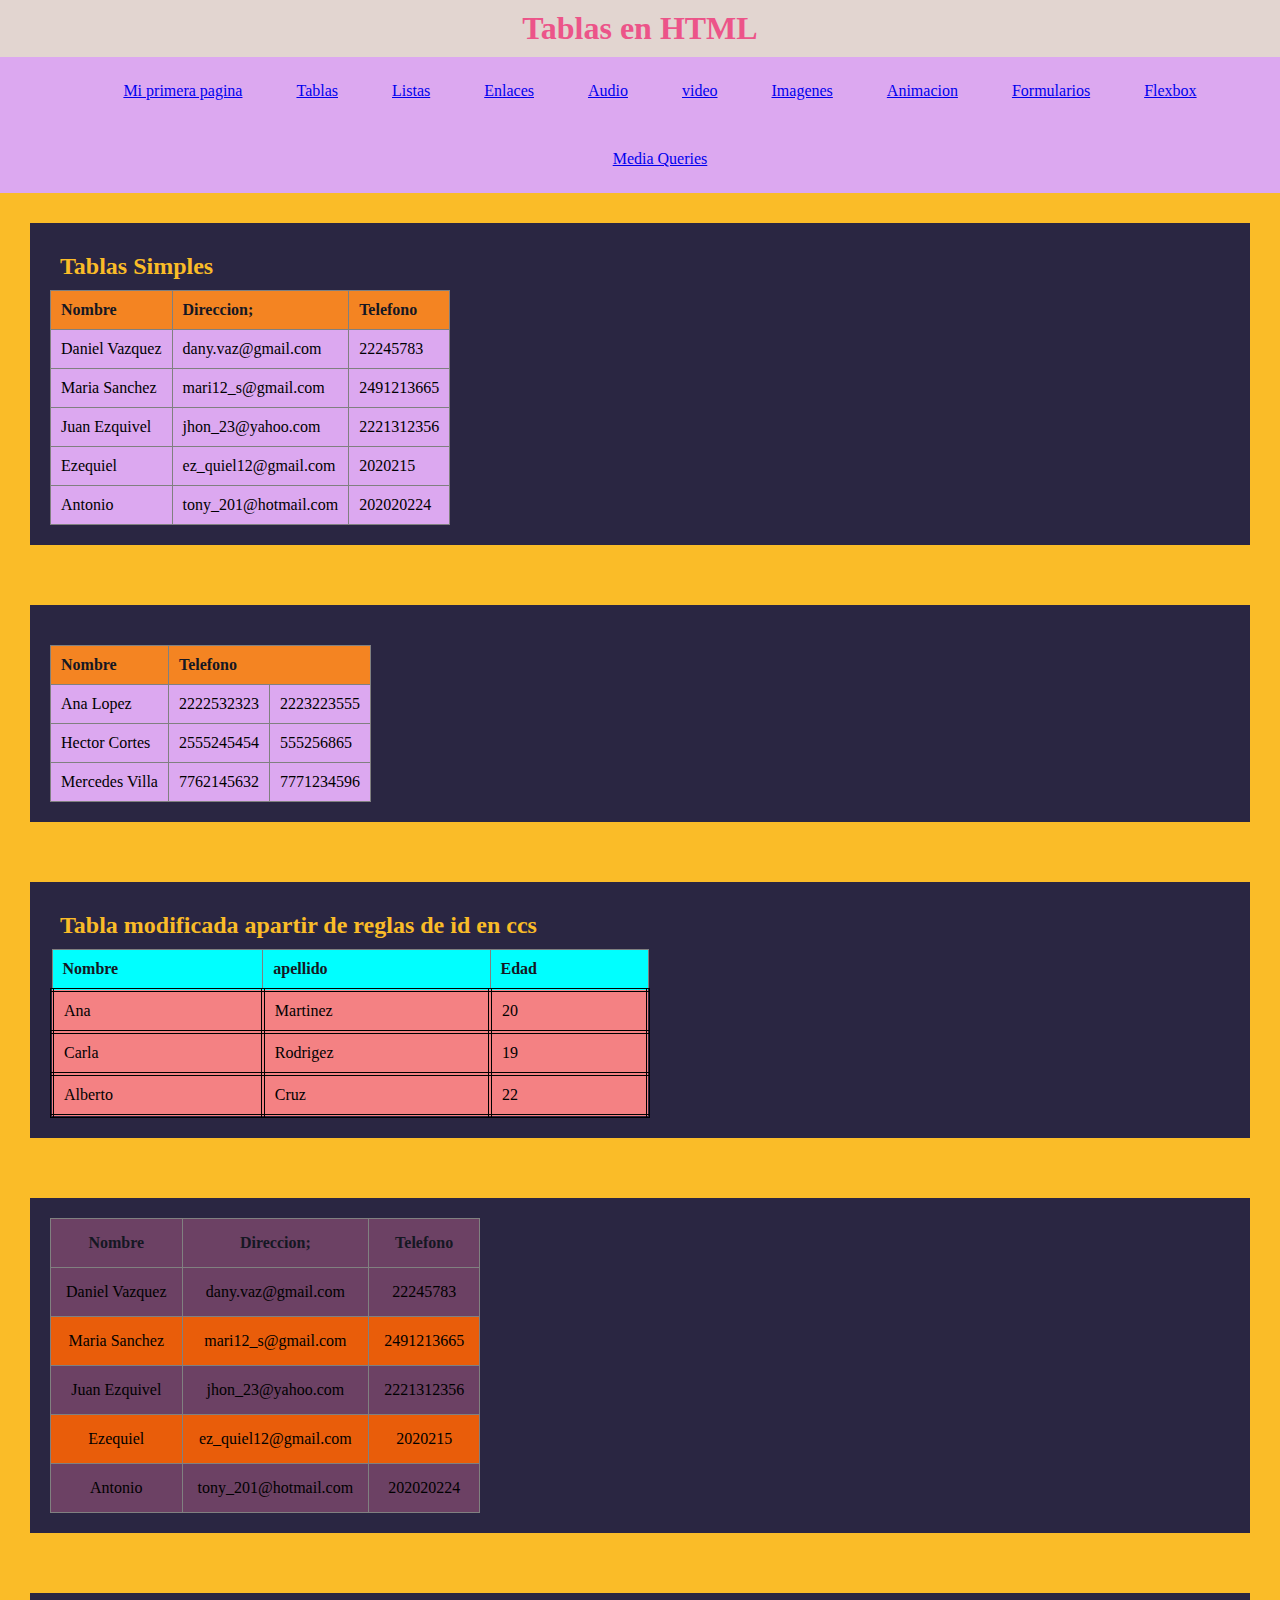
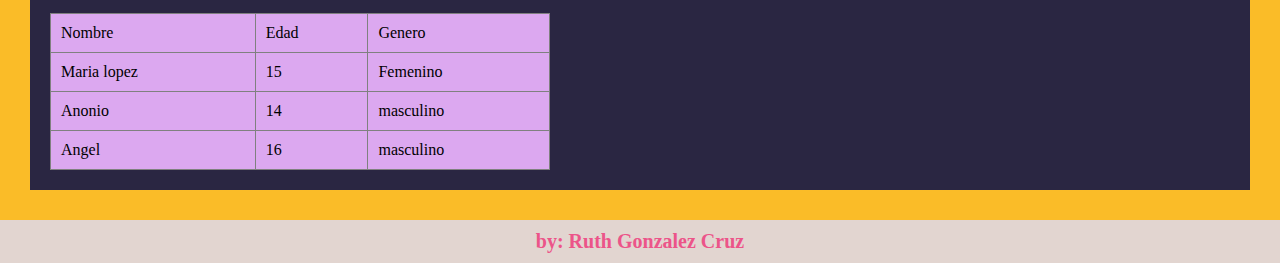
<file: html/tablas.html>
<!doctype html>
<html>
<head>
<meta charset="utf-8">
<title> Tablas</title>
	<style type="text/css">
		*{margin: 0;
			pading:0;}
		header,footer{
			background-color:#E2d5d0;
			width: 1024px;
			height: auto;
			padding: 10px;
			margin: auto;
			
		}
		nav {
	background-color:#DCA8F0;
	text-align: center;
	font-family: 'Playfair Display', serif;
}
nav ul li {
	padding: 25px;
	display: inline-block;
	text-align: center;
	list-style-type: none;
	color:;
}
		body{
			background-color:#E2d5d0;
		}
		main{
			padding-left:50px;
		}
		h1,h5{ color: #ec5489;
			text-align: center;
		
		}
		h5{font-size: 20px}
		h2{
			color:#fabc28;
			padding: 10px;
		}
		section{
			background-color:#2a2642;
			width: 1024px;
			width: auto;
			padding: 20px;
		border: solid #fabc28 30px
			
		}
		table{
			border-collapse:collapse;	
		}
		th,td{
			padding: 10px;
		}
		td{/*background-color:#E2d5d0*/ }
		th{
			color:#151723;
			/*background-color:#fabc28;*/
			text-align: left
		}
		#t01 th{
			background-color:aqua;
		}
		#t01 td {background-color: #F48183;
		border: double 4px}
		#t02 th,#t02 td{
			padding: 15px;
			text-align: center
		}
		#t02 tr:nth-child(even){background-color: #E95D0A;}
		#t02 tr:nth-child(odd){background-color: #6C4164;}
		.tabla th {background-color: #F48422;}
		.tabla td{background-color: #DCA8F0;}
		.tabla tr:hover{
			background-color: #FFD352;
		}
		#t03 tr:hover{background-color: aqua}
	</style>
</head>
<header>
	<h1> Tablas en HTML</h1>
</header>
<nav>
	<ul>
		  <li><a href="mi primera pagina.html">Mi primera pagina</a></li>
		  <li><a href="tablas.html">Tablas</a></li>
		  <li><a href="listas.html">Listas</a></li>
		  <li><a href="enlaces.html">Enlaces</a></li>
		  <li><a href="sonido.html">Audio</a></li>
		  <li><a href="Video.html">video</a></li>
		  <li><a href="../imagenes.html">Imagenes</a></li>
		  <li><a href="Animacion.html">Animacion</a></li>
		  <li><a href="Formularios.html">Formularios</a></li>
			 <li><a href="flexbox.html">Flexbox</a></li>
			 <li><a href="media.html">Media Queries</a></li>
		</ul>
	</nav>
<mian>
	<section>
	<h2>Tablas Simples</h2>
	<table class="tabla" border="1">
		<thead>
		<tr>
			<th>Nombre</th>
			<th>Direccion;</th>
			<th>Telefono</th>
			</tr>
		</thead>
		<tbody>
		<tr>
			<td>Daniel Vazquez</td>
			<td>dany.vaz@gmail.com</td>
			<td>
			22245783</td>
		</tr>
		<tr>
			<td>Maria Sanchez</td>
			<td>mari12_s@gmail.com</td>
			<td>2491213665</td>
		</tr>
		<tr>
			<td>Juan Ezquivel</td>
			<td>jhon_23@yahoo.com</td>
			<td>2221312356</td>
		</tr>
		<tr>
			<td>Ezequiel</td>
			<td>ez_quiel12@gmail.com</td>
			<td>2020215</td>
		</tr>
		<tr>
			<td>Antonio</td>
			<td>tony_201@hotmail.com</td>
			<td>202020224</td>
		</tr></tbody>
		<tfoot></tfoot>
		</table>
	</section>
  <section>
	<h2></h2>
		<table class="tabla" border="1">
			<thead>
			<tr>
				<th>
			Nombre
				</th>
				<th colspan="2">
				Telefono</th>
				</tr>
			</thead>
			<tbody>
			
			<tr>
				<td>
				Ana Lopez</td>
				<td> 2222532323</td>
				<td>2223223555</td>
			</tr>
			<tr>
				<td> Hector Cortes</td>
				<td>2555245454</td>
				<td>555256865</td>
			</tr>
			<tr>
				<td>Mercedes Villa</td>
				<td>7762145632</td>
				<td>7771234596</td>
			</tr></tbody>
			<tfoot></tfoot>
		</table>
	</section>
	<section>
	<h2>Tabla modificada apartir de reglas de id en ccs</h2>
	<table width="600" border="1" id="t01">
  <thead>
	   <tr>
      <th> Nombre</th>
      <th>apellido</th>
      <th> Edad</th>
    </tr>
	  </thead>
		<tbody>
    <tr>
      <td>Ana</td>
      <td> Martinez </td>
      <td>20</td>
    </tr>
    <tr>
      <td>Carla</td>
      <td>Rodrigez</td>
      <td>19</td>
    </tr>
	<tr>
      <td>Alberto</td>
      <td>Cruz</td>
      <td>22</td>
    </tr>
  </tbody>
</table>
	</section>
	<section>
	  <table id="t02" border="1">
		<thead>
		<tr>
			<th>Nombre</th>
			<th>Direccion;</th>
			<th>Telefono</th>
			</tr>
		</thead>
		<tbody>
		<tr>
			<td>Daniel Vazquez</td>
			<td>dany.vaz@gmail.com</td>
			<td>
			22245783</td>
		</tr>
		<tr>
			<td>Maria Sanchez</td>
			<td>mari12_s@gmail.com</td>
			<td>2491213665</td>
		</tr>
		<tr>
			<td>Juan Ezquivel</td>
			<td>jhon_23@yahoo.com</td>
			<td>2221312356</td>
		</tr>
		<tr>
			<td>Ezequiel</td>
			<td>ez_quiel12@gmail.com</td>
			<td>2020215</td>
		</tr>
		<tr>
			<td>Antonio</td>
			<td>tony_201@hotmail.com</td>
			<td>202020224</td>
			</tr>
		  </tbody>
			</table>
	</section>
  <section>
		
	<table id="t03" class="tabla" width="500" border="1">
		<thead>
			 <tr>
      <td>Nombre</td>
      <td> Edad</td>
      <td>Genero</td>
    </tr>
			</thead>
  <tbody>
   
    <tr>
      <td>Maria lopez</td>
      <td>15</td>
      <td>Femenino</td>
    </tr>
    <tr>
      <td>Anonio</td>
      <td>14</td>
      <td>masculino</td>
    </tr>
    <tr>
      <td>Angel</td>
      <td>16</td>
      <td>masculino</td>
    </tr>
  </tbody>
	<tfoot></tfoot>
</table>

		</section>
	</mian>
<footer><h5>by: Ruth Gonzalez Cruz</h5> </footer>
<body>
</body>
</html>
</file>
<file: style_medios.css>
@charset "utf-8";
/* CSS Document */
@import url('https://fonts.googleapis.com/css2?family=Overpass:wght@300&display=swap');
@import url('https://fonts.googleapis.com/css2?family=Playfair+Display:wght@700&display=swap');
*{padding:0;
margin: 0;}
header{
	color:#B84976;
	font-size: 40px;
	background-color:#353535;
	text-align:center;
}
nav {
	background-color:#DCA8F0;
	text-align: center;
	font-family: 'Playfair Display', serif;
}
nav ul li {
	padding: 25px;
	display: inline-block;
	text-align: center;
	list-style-type: none;
	color:#8F2D5;
}
h1,h2,h5 {
	font-family: 'Playfair Display', serif;
}
a{
	text-decoration: none;
}
a:link{
	color: #016667;
	font-weight: bolder;
}
a:visited{
	color: #A44F9C
}
a:hover   {
	color: #E8A73C;
	font-weight: bolder;
	font-size: large;
}
ul {
	text-align: center;
	display: inline-block;}
body{
	background-color: #9B9B9B;
}
section{
	padding: 30px;
	margin: 25px;
	margin-left: 50px;
	margin-right: 50px;
	background-color: #7B3055;
	color:#DDDDDD;
}
p{
	padding: 25px;
	font-family: 'Overpass', sans-serif;
}

footer{ 
	color:#D4CECE;
	background-color: #B84976;
	height: 30px;
	padding: 10px;
	text-align: center;
	font-size: 30px;
}


input {
	widows: 80%;
	padding: 5px;
	margin: 5px;
	border: none;
	background: #FFC6C7;
	color: #3D0041;
	border-radius: 20%;
}
</file>
<file: style_dm.css>
@charset "utf-8";
/* CSS Document */
*{padding:0;
margin: 0;}
header{
	color:#B84976;
	font-size: 40px;
	background-color:#353535;
	text-align:center;
	font-family: 'Noto Serif Display', serif;
}
body{
	background-color: #9B9B9B;
}
section{
	padding: 30px;
	margin: 25px;
	margin-left: 50px;
	margin-right: 50px;
	background-color: #7B3055;
	color:#DDDDDD;
}
h2 {
	font-family: 'Zen Antique Soft', serif;
}

p{padding: 25px;
font-family: 'Josefin Sans', sans-serif;
}
img {
	width: 50%;
	margin-left: 25%;
	
}
footer{ 
	color:#D4CECE;
	background-color: #B84976;
	height: 30px;
	padding: 10px;
	text-align: center;
	font-size: 30px;
}
</file>
<file: style_enlaces.css>
@charset "utf-8";
header   {
	color: #AC41BB;
	font-size: 40px;
	background-color: #EFCBCB;
	text-align: center;
}

nav {
	background-color: #CBE7EF;
	height: 50px;
}
section a img {
	width: 30%;
	padding: 10px;
}
main section img {
	width: 350px;
}


* {
	margin: 0;
	padding: 0;
	width: auto;
	-webkit-box-sizing: border-box;
	-moz-box-sizing: border-box;
	box-sizing: border-box;
}
main {
	background-color: #EEC1FF;
	padding: 30px;
	color: #5C3272;
}
header , nav,main,footer{
	width: 80%;
	margin-right: auto;
	margin-left: auto;
}
body main section {
	background-color: #A0D9D1;
	margin-top: 50px;
	margin-bottom: 50px;
	padding: 20px;
}
footer {
	width: 80%;
	background-color: #E17476;
	height: 80px;
	text-align: center;
	color: #FFDADA;
}
body {
	background-color: #FCBEE4;
}

a{
	text-decoration: none;
}
a:link{
	color: #016667;
	font-weight: bolder;
}
a:visited{
	color: #A44F9C
}
a:hover   {
	color: #E8A73C;
	font-weight: bolder;
	font-size: large;
}
ul {
	text-align: center;
	display: inline-block;
}
nav ul ol {
	padding: 25px;
	display: inline-block;
	text-align: center;
}
nav ul li {padding: 25px;
	display: inline-block;
	text-align: center;
	list-style-type: none;
}

main section h2 {
	margin-top: 20px;
	margin-bottom: 20px;
}
section p img {
	float: right;
	overflow: auto;
	margin-top: 5px;

}
p {
	padding: 15px;
}
.blm {
	filter: sepia(100%);
}
.invertir {
	filter: invert(100%);
}
.desenfoque {
	filter: blur(5px);
}
.opa2 {
	opacity: 0.2;
}
.opa1 {
	opacity: 0.5;
}
.gris {
	filter: grayscale(100%);
}
</file>
<file: html/style_mediaqueries.css>
@charset "utf-8";
*{padding:0;
margin: 0;}
nav {
	color:#FFFFFF;
	background-color: #515151;
	text-align: center;
}
nav ul li {
	padding: 25px;
	display: inline-block;
	text-align: center;
	list-style-type: none;
	color:#8F2D5;
}
body {background-color:#EDAEAE;
	color: #353535;
}
h1{
	width: 100%;
	background-color:#B84976;
	color:#ECD1F7;
}
main{
	background-color: #252020;
}
footer{
	height: 30px;
	background-color: #CF89EA;
	text-align: center;
}
.flex-conteiner{
	display: flex;
	padding: 10px;
	background-color: aquamarine;
}
.flex-conteiner > div{
	width: 50%;
	padding: 5px;
	background-color: #74578B;
	border-color: #353535;
}
@media screen and (min-width:361px) and (max-width:640px){
	h1 {
		width:50%;
}
	body{background-color:#353535 ;
	color: #EFCBCB;}
	}

@media (min-width:640px) and (orientation:landscape){
body {
	background-color: #966AA7;
	color:#EFCBCB ;
}
	nav,main,footer{width: 100%}
}
nav{
	height: 50px;
	background-color: #6B0974
	
}
main{
	height: auto;
	color: #C39DCD;
}
foooter{
	height:30px;
	background-color: #A979BB;
}
.flex-conteiner{
	display: flex;
	background-color: aquamarine;
}
.flex-conteiner>div{
	width: 50%;
	background-color: #74578B;
	border-color: #353535;
}
@media (max-width : 364px ){
	body{
		background-color: #DCA8F0
	}
	.flex-conteiner{
		flex-direction: column;
		background-color: #F00004; 
	}
	.flex-conteiner>div{
	width: 30%;
	background-color: #F1DCE5;
	border-color:#F73232 ;
}
}
</file>
